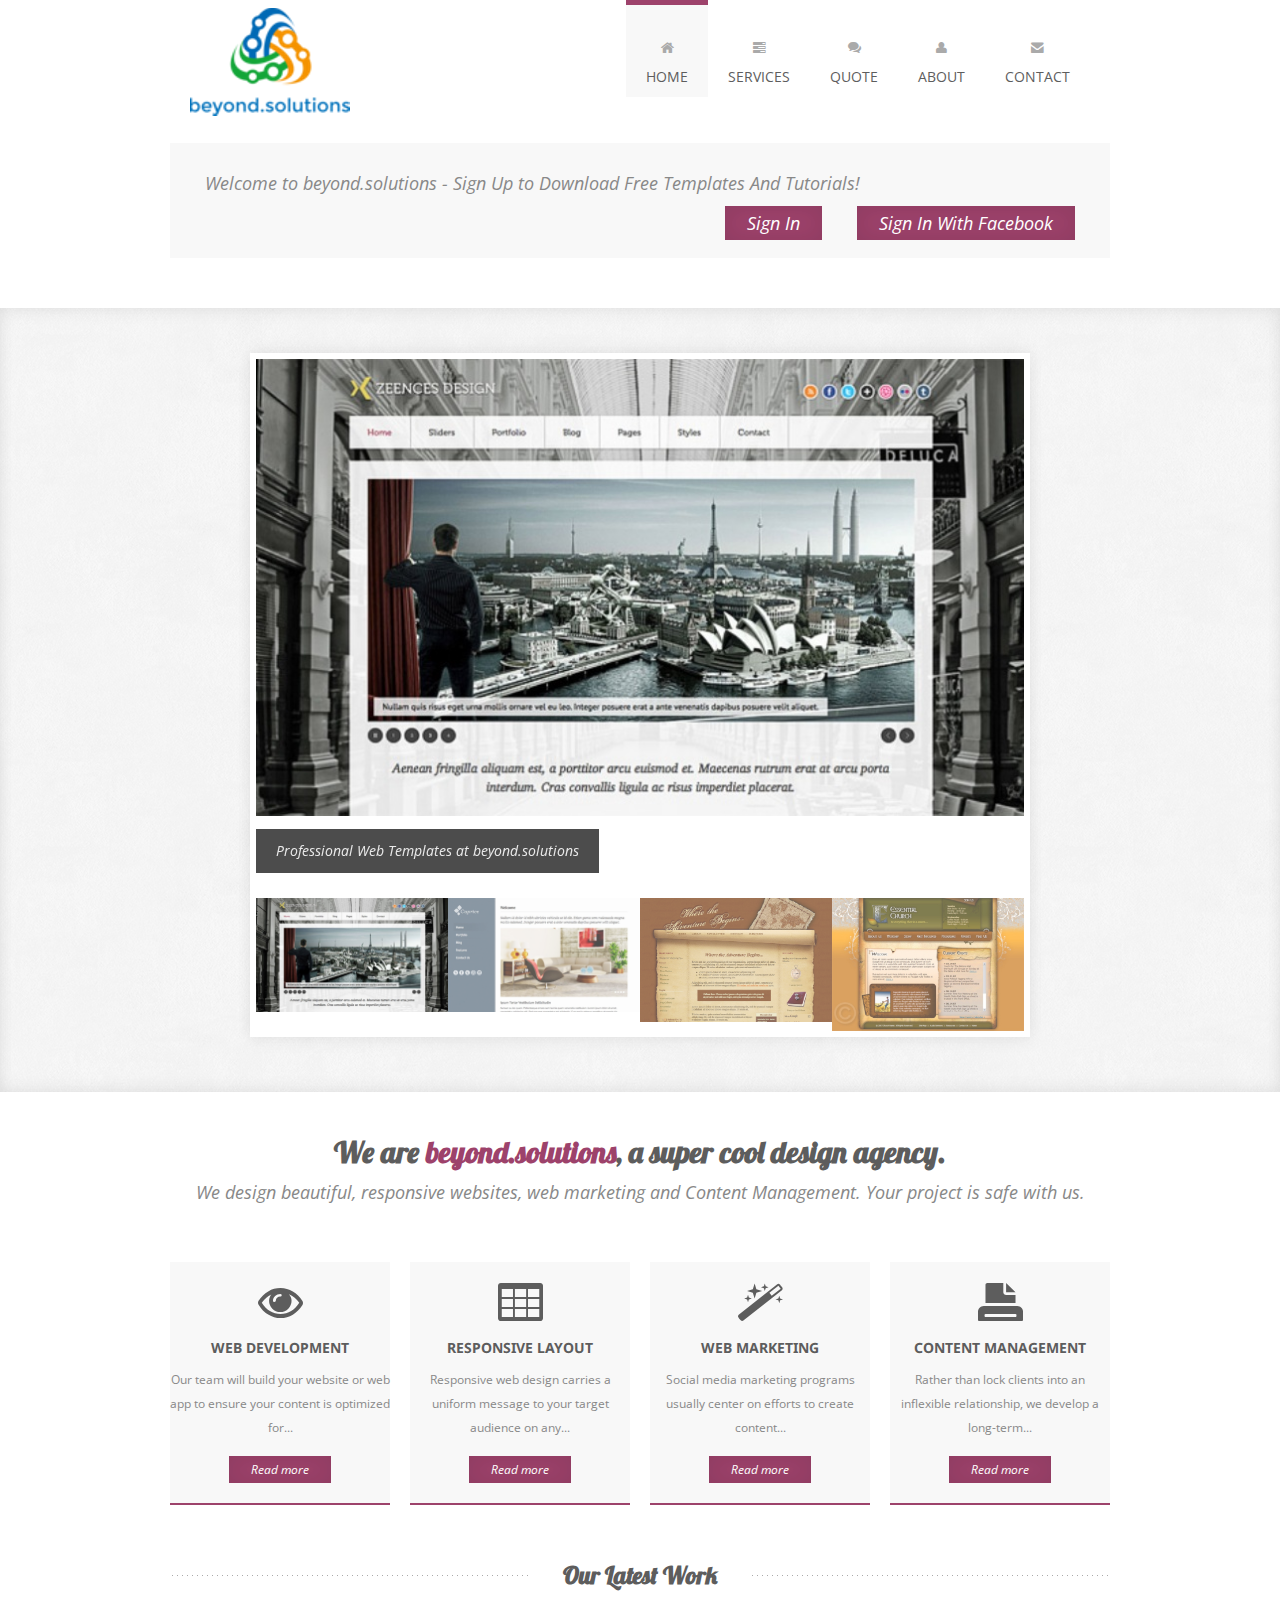
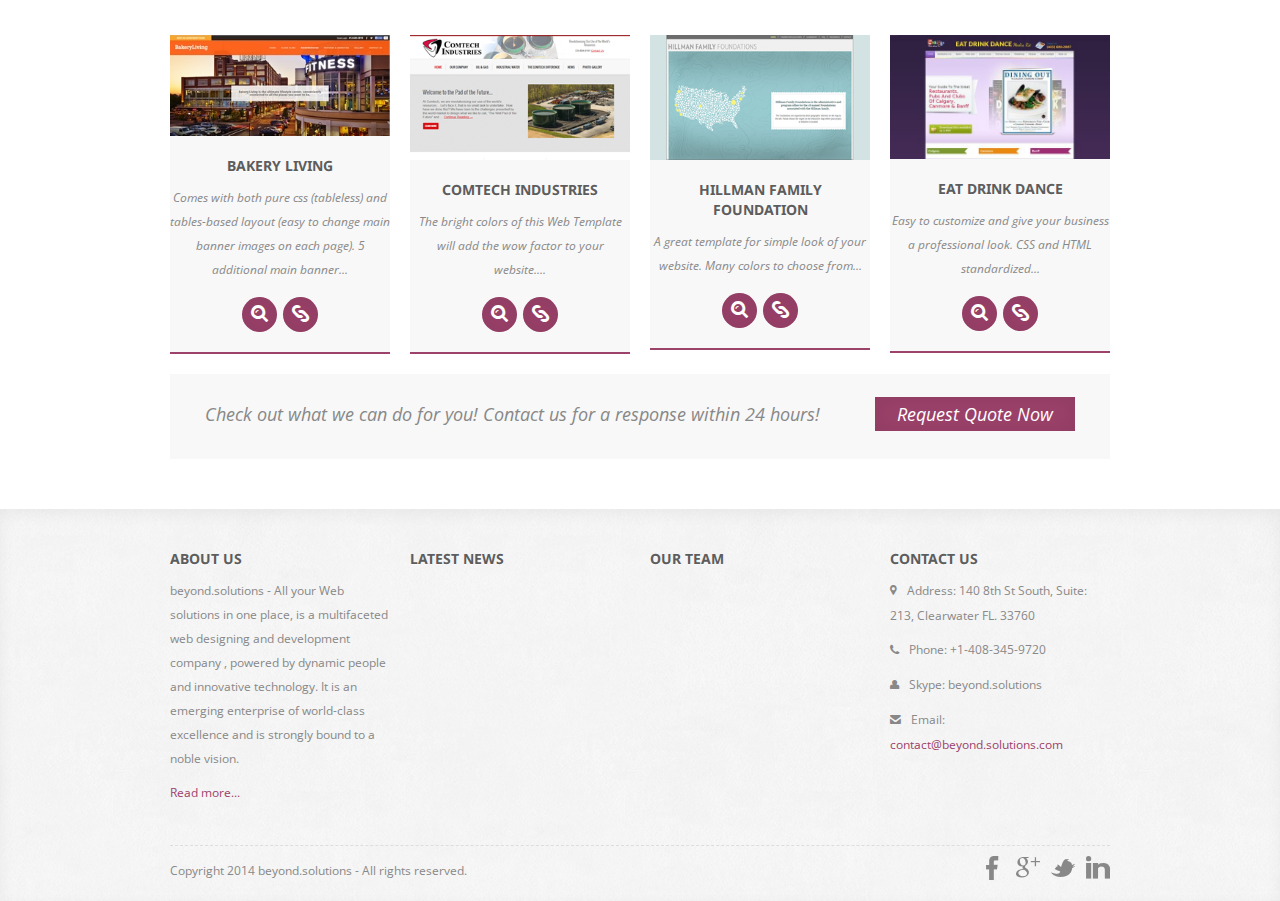
<file: index.html>
<!DOCTYPE html>
<html lang="en">

    <head>

        <meta charset="utf-8">
        <title>beyond.solutions - All your web solutions in one place</title>
        <meta name="viewport" content="width=device-width, initial-scale=1.0">
        <meta name="description" content="beyond.solutions">
        <meta name="author" content="Vaidehi Dave">

        <!-- CSS -->
        <link rel="stylesheet" href="http://fonts.googleapis.com/css?family=Open+Sans:400italic,400">
        <link rel="stylesheet" href="http://fonts.googleapis.com/css?family=Droid+Sans">
        <link rel="stylesheet" href="http://fonts.googleapis.com/css?family=Lobster">
        <link rel="stylesheet" href="assets/bootstrap/css/bootstrap.min.css">
        <link rel="stylesheet" href="assets/prettyPhoto/css/prettyPhoto.css">
        <link rel="stylesheet" href="assets/css/flexslider.css">
        <link rel="stylesheet" href="assets/css/font-awesome.css">
        <link rel="stylesheet" href="assets/css/style.css">

        <!-- HTML5 shim, for IE6-8 support of HTML5 elements -->
        <!--[if lt IE 9]>
            <script src="http://html5shim.googlecode.com/svn/trunk/html5.js"></script>
        <![endif]-->

        <!-- Favicon and touch icons -->
        <link rel="shortcut icon" href="assets/ico/favicon.ico">
        <link rel="apple-touch-icon-precomposed" sizes="144x144" href="assets/ico/apple-touch-icon-144-precomposed.png">
        <link rel="apple-touch-icon-precomposed" sizes="114x114" href="assets/ico/apple-touch-icon-114-precomposed.png">
        <link rel="apple-touch-icon-precomposed" sizes="72x72" href="assets/ico/apple-touch-icon-72-precomposed.png">
        <link rel="apple-touch-icon-precomposed" href="assets/ico/apple-touch-icon-57-precomposed.png">

    </head>

    <body>

        <!-- Header -->
        <div class="container">
            <div class="header row">
                <div class="span12">
                    <div class="navbar">
                        <div class="navbar-inner">
                            <a class="btn btn-navbar" data-toggle="collapse" data-target=".nav-collapse">
                                <span class="icon-bar"></span>
                            </a>
                            <h1>
                                <a class="brand" href="index.html">beyond.solutions - All your web solutions in one place</a>
                            </h1>
                            <div class="nav-collapse collapse">
                                <ul class="nav pull-right">
                                    <li class="current-page">
                                        <a href="index.html"><i class="icon-home"></i><br />Home</a>
                                    </li>
									 <li>
                                        <a href="services.html"><i class="icon-tasks"></i><br />Services</a>
                                    </li>
                                    <li>
                                        <a href="quote.html"><i class="icon-comments"></i><br />Quote</a>
                                    </li>

                                    <li>
                                        <a href="about.html"><i class="icon-user"></i><br />About</a>
                                    </li>
                                    <li>
                                        <a href="contact.html"><i class="icon-envelope-alt"></i><br />Contact</a>
                                    </li>

                                </ul>
                            </div>
							
                        </div>				
                    </div>
								
                </div>

            </div>

        </div>


						<!-- Div for Sign In and Facebook Sign In -->
<!--
		 <div class="call-to-action container">
            <div class="row">
                <div class="call-to-action-text span12">
                    <div class="ca-text">
                        <p>Welcome to beyond.solutions - One place for all your web solutions!</p>
                    </div>
                  <div class="ca-button">
						<table align="top-right" cellpadding="2">
							<tr><td><a href="">Sign In</a></td><td></td><td></td> <td><a href="">Sign Out</a></td></tr>
						</table>
					</div>
					<br><br>
						<table width="260" align="right" cellspacing="100">
							<tr><td> <a href="https://www.facebook.com/">Sign In With Facebook</a></td></tr>
						</table>
                </div>
            </div>
        </div>

	-->
	
	               <!-- Call To Action -->
        <div class="call-to-action container">
            <div class="row">
                <div class="call-to-action-text span12">
                    <div class="ca-text">
                        <p>Welcome to beyond.solutions - Sign Up to Download Free Templates And Tutorials!</p>
                    </div>
                    <div class="ca-button">
                        <a href="quote.html">Sign In With Facebook</a>
                    </div>
					<div class="ca-button">
                        <a href="quote.html">Sign In</a>
                    </div>
                </div>
            </div>
        </div>

		
		
		
		
        <!-- Slider -->
        <div class="slider">
            <div class="container">
                <div class="row">
                    <div class="span10 offset1">
                        <div class="flexslider">
                            <ul class="slides">
                                <li data-thumb="assets/img/slider/1.jpg">
                                    <img src="assets/img/slider/1.jpg" alt="icon-link">
                                    <p class="flex-caption">Professional Web Templates at beyond.solutions</p>
                                </li>
                                <li data-thumb="assets/img/slider/2.jpg">
                                    <img src="assets/img/slider/2.jpg" alt="icon-link">
                                    <p class="flex-caption">SEO Friendly Templates</p>
                                </li>
                                <li data-thumb="assets/img/slider/7.jpg">
                                    <img src="assets/img/slider/7.jpg" alt="icon-link">
                                    <p class="flex-caption">Easy to use W3C Standard HTML</p>
                                </li>
                                <li data-thumb="assets/img/slider/6.jpg">
                                    <img src="assets/img/slider/6.jpg" alt="icon-link">
                                    <p class="flex-caption">Comes with both pure CSS and tables-based layout</p>
                                </li>
                            </ul>
                        </div>
                    </div>
                </div>
            </div>
        </div>

        <!-- Site Description -->
        <div class="presentation container">
            <h2>We are <span class="violet">beyond.solutions</span>, a super cool design agency.</h2>
            <p>We design beautiful, responsive websites, web marketing and Content Management. Your project is safe with us.</p>
        </div>

        <!-- Services -->
        <div class="what-we-do container">
            <div class="row">
                <div class="service span3">
                    <div class="icon-awesome">
                        <i class="icon-eye-open"></i>
                    </div>
                    <h4>Web Development</h4>
                    <p>Our team will build your website or web app to ensure your content is optimized for...</p>
                    <a href="services.html">Read more</a>
                </div>
                <div class="service span3">
                    <div class="icon-awesome">
                        <i class="icon-table"></i>
                    </div>
                    <h4>Responsive Layout</h4>
                    <p>Responsive web design carries a uniform message to your target audience on any...</p>
                    <a href="services.html">Read more</a>
                </div>
                <div class="service span3">
                    <div class="icon-awesome">
                        <i class="icon-magic"></i>
                    </div>
                    <h4>Web Marketing</h4>
                    <p>Social media marketing programs usually center on efforts to create content...</p>
                    <a href="services.html">Read more</a>
                </div>
                <div class="service span3">
                    <div class="icon-awesome">
                        <i class="icon-print"></i>
                    </div>
                    <h4>Content Management</h4>
                    <p>Rather than lock clients into an inflexible relationship, we develop a long-term...</p>
                    <a href="services.html">Read more</a>
                </div>
            </div>
        </div>

        <!-- Latest Work -->
        <div class="portfolio container">
            <div class="portfolio-title">
                <h3>Our Latest Work</h3>
            </div>
            <div class="row">
                <div class="work span3">
                    <img src="assets/img/portfolio/work1.jpg" alt="icon-link">
                    <h4>Bakery Living</h4>
                    <p>Comes with both pure css (tableless) and tables-based layout (easy to change main banner images on each page). 5 additional main banner...</p>
                    <div class="icon-awesome">
                        <a href="assets/img/portfolio/work1.jpg"><i class="icon-search"></i></a>
                        <a href=""><i class="icon-link"></i></a>
                    </div>
                </div>
                <div class="work span3">
                    <img src="assets/img/portfolio/work2.jpg" alt="icon-link">
                    <h4>Comtech Industries</h4>
                    <p>The bright colors of this Web Template will add the wow factor to your website....</p>
                    <div class="icon-awesome">
                        <a href="assets/img/portfolio/work2.jpg"><i class="icon-search"></i></a>
                        <a href=""><i class="icon-link"></i></a>
                    </div>
                </div>
                <div class="work span3">
                    <img src="assets/img/portfolio/work3.jpg" alt="icon-link">
                    <h4>Hillman Family Foundation</h4>
                    <p>A great template for simple look of your website. Many colors to choose from...</p>
                    <div class="icon-awesome">
                        <a href="assets/img/portfolio/work3.jpg"><i class="icon-search"></i></a>
                        <a href=""><i class="icon-link"></i></a>
                    </div>
                </div>
                <div class="work span3">
                    <img src="assets/img/portfolio/work4.jpg" alt="icon-link">
                    <h4>Eat Drink Dance</h4>
                    <p>Easy to customize and give your business a professional look. CSS and HTML standardized...</p>
                    <div class="icon-awesome">
                        <a href="assets/img/portfolio/work4.jpg"><i class="icon-search"></i></a>
                        <a href=""><i class="icon-link"></i></a>
                    </div>
                </div>
            </div>
        </div>

               <!-- Call To Action -->
        <div class="call-to-action container">
            <div class="row">
                <div class="call-to-action-text span12">
                    <div class="ca-text">
                        <p>Check out what we can do for you! Contact us for a response within 24 hours!</p>
                    </div>
                    <div class="ca-button">
                        <a href="quote.html">Request Quote Now</a>
                    </div>
                </div>
            </div>
        </div>


           <!-- Footer -->
        <footer>
            <div class="container">
                <div class="row">
                    <div class="widget span3">
                        <h4>About Us</h4>
                        <p>beyond.solutions - All your Web solutions in one place, is a multifaceted web designing and development company , powered by dynamic people and innovative technology. It is an emerging enterprise of world-class excellence and is strongly bound to a noble vision.</p>
                        <p><a href="">Read more...</a></p>
                    </div>
                    <div class="widget span3">
                        <h4>Latest News</h4>
                        <div class="show-tweets"></div>
                    </div>
                    <div class="widget span3">
                        <h4>Our Team</h4>
                        <ul class="flickr-feed"></ul>
                    </div>
                    <div class="widget span3">
                        <h4>Contact Us</h4>
                        <p><i class="icon-map-marker"></i> Address: 140 8th St South, Suite: 213, Clearwater FL. 33760</p>
                        <p><i class="icon-phone"></i> Phone: +1-408-345-9720</p>
                        <p><i class="icon-user"></i> Skype: beyond.solutions</p>
                        <p><i class="icon-envelope-alt"></i> Email: <a href="">contact@beyond.solutions.com</a></p>
                    </div>
                </div>
                <div class="footer-border"></div>
                <div class="row">
                    <div class="copyright span4">
                        <p>Copyright 2014 beyond.solutions - All rights reserved. </p>
                    </div>
                    <div class="social span8">
                        <a class="facebook" href="https://www.facebook.com/"></a>
                        <a class="googleplus" href="https://plus.google.com"></a>
                        <a class="twitter" href="https://twitter.com/"></a>
                        <a class="linkedin" href="https://www.linkedin.com/"></a>
                    </div>
                </div>
            </div>
        </footer>

        <!-- Javascript -->
        <script src="assets/js/jquery-1.8.2.min.js"></script>
        <script src="assets/bootstrap/js/bootstrap.min.js"></script>
        <script src="assets/js/jquery.flexslider.js"></script>
        <script src="assets/js/jquery.tweet.js"></script>
        <script src="assets/js/jflickrfeed.js"></script>
        <script src="http://maps.google.com/maps/api/js?sensor=true"></script>
        <script src="assets/js/jquery.ui.map.min.js"></script>
        <script src="assets/js/jquery.quicksand.js"></script>
        <script src="assets/prettyPhoto/js/jquery.prettyPhoto.js"></script>
        <script src="assets/js/scripts.js"></script>

    </body>

</html>
</file>
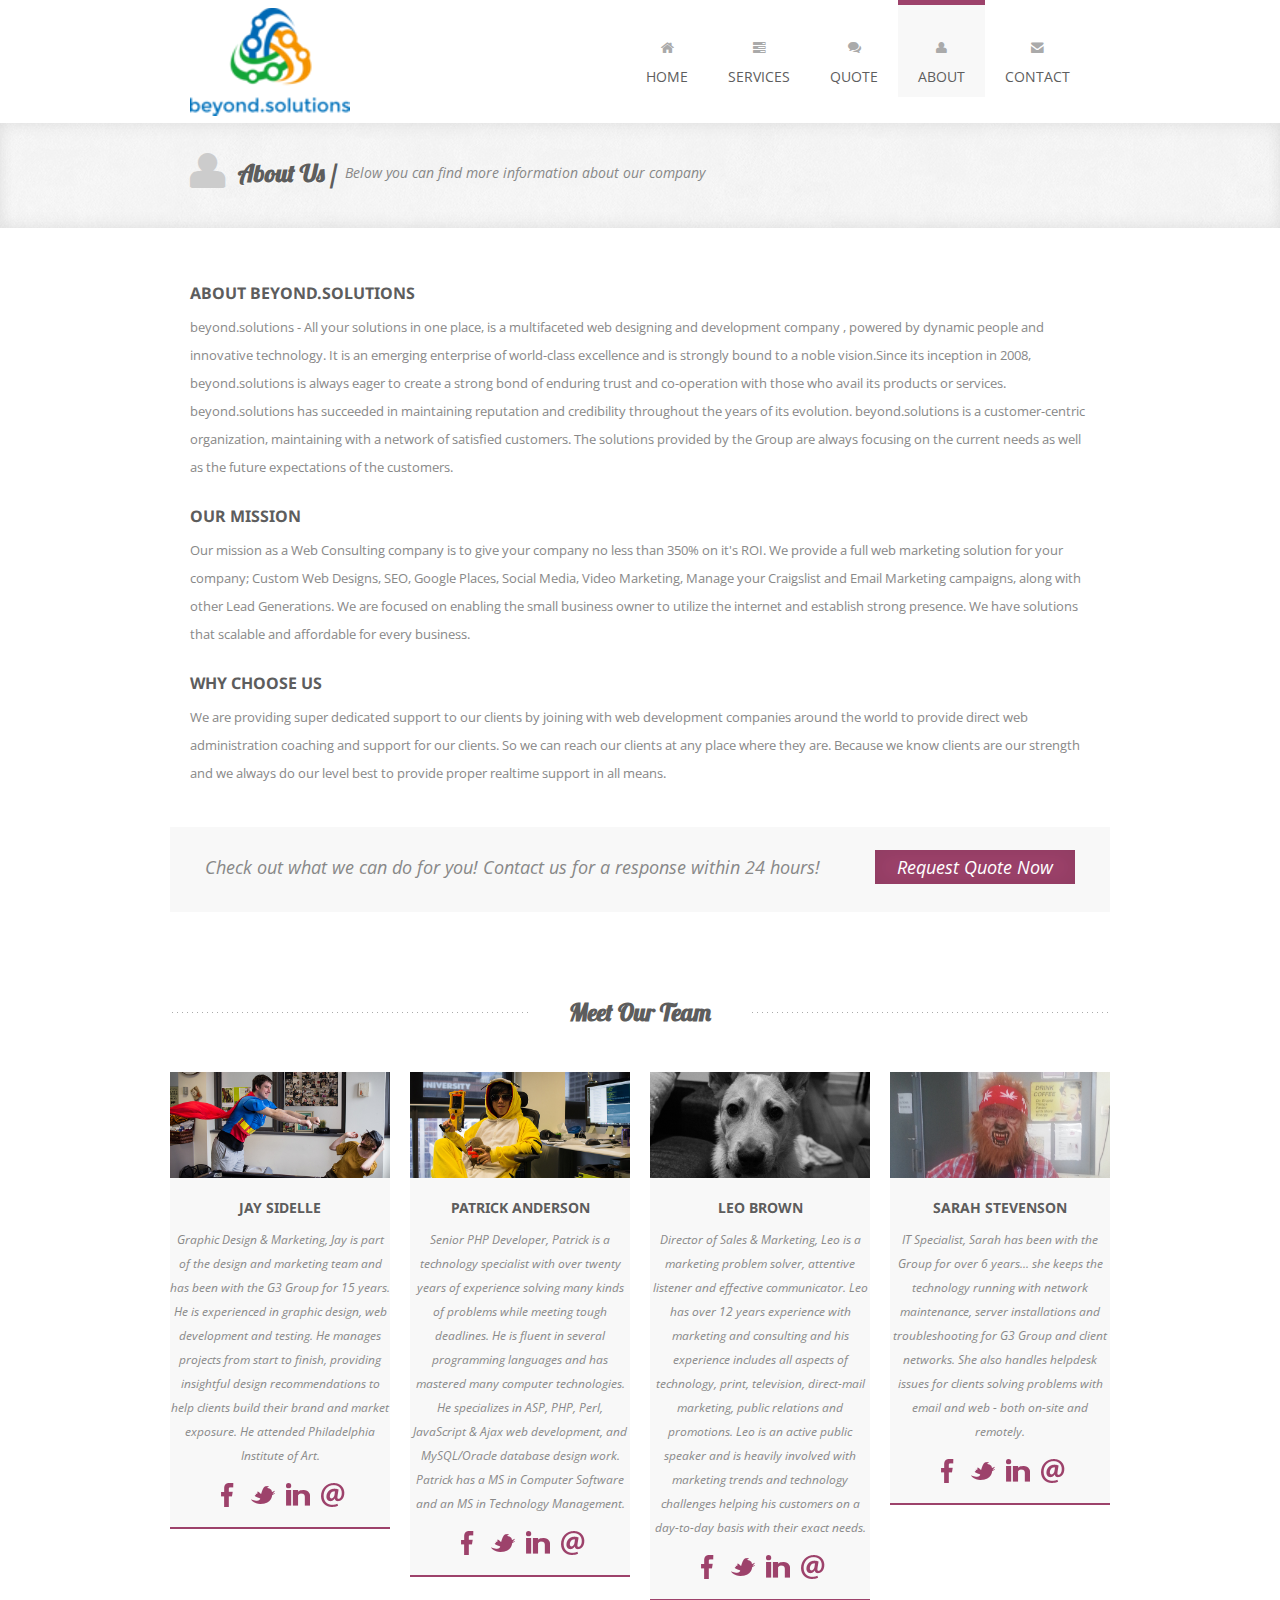
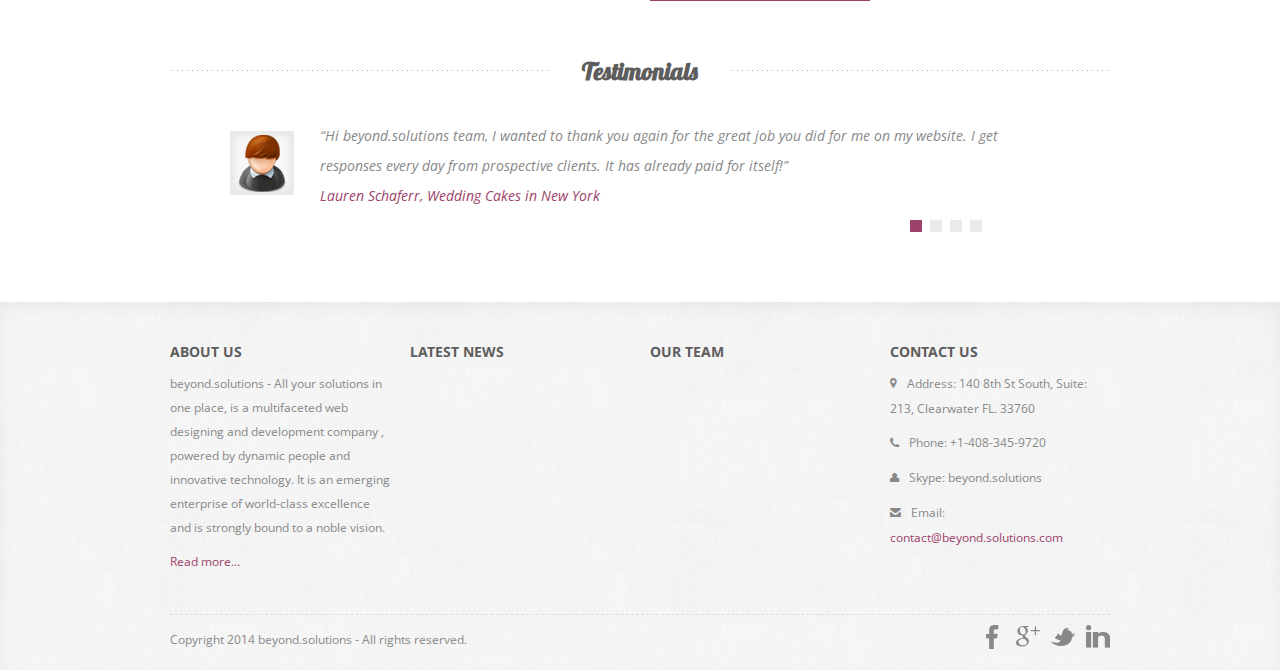
<file: about.html>
<!DOCTYPE html>
<html lang="en">

    <head>

        <meta charset="utf-8">
        <title>beyond.solutions - All your solutions in one place</title>
        <meta name="viewport" content="width=device-width, initial-scale=1.0">
        <meta name="description" content="">
        <meta name="author" content="">

        <!-- CSS -->
        <link rel="stylesheet" href="http://fonts.googleapis.com/css?family=Open+Sans:400italic,400">
        <link rel="stylesheet" href="http://fonts.googleapis.com/css?family=Droid+Sans">
        <link rel="stylesheet" href="http://fonts.googleapis.com/css?family=Lobster">
        <link rel="stylesheet" href="assets/bootstrap/css/bootstrap.min.css">
        <link rel="stylesheet" href="assets/prettyPhoto/css/prettyPhoto.css">
        <link rel="stylesheet" href="assets/css/flexslider.css">
        <link rel="stylesheet" href="assets/css/font-awesome.css">
        <link rel="stylesheet" href="assets/css/style.css">

        <!-- HTML5 shim, for IE6-8 support of HTML5 elements -->
        <!--[if lt IE 9]>
            <script src="http://html5shim.googlecode.com/svn/trunk/html5.js"></script>
        <![endif]-->

        <!-- Favicon and touch icons -->
        <link rel="shortcut icon" href="assets/ico/favicon.ico">
        <link rel="apple-touch-icon-precomposed" sizes="144x144" href="assets/ico/apple-touch-icon-144-precomposed.png">
        <link rel="apple-touch-icon-precomposed" sizes="114x114" href="assets/ico/apple-touch-icon-114-precomposed.png">
        <link rel="apple-touch-icon-precomposed" sizes="72x72" href="assets/ico/apple-touch-icon-72-precomposed.png">
        <link rel="apple-touch-icon-precomposed" href="assets/ico/apple-touch-icon-57-precomposed.png">

    </head>

    <body>

        <!-- Header -->
         <div class="container">
            <div class="header row">
                <div class="span12">
                    <div class="navbar">
                        <div class="navbar-inner">
                            <a class="btn btn-navbar" data-toggle="collapse" data-target=".nav-collapse">
                                <span class="icon-bar"></span>
                                <span class="icon-bar"></span>
                                <span class="icon-bar"></span>
                            </a>
                            <h1>
                                <a class="brand" href="index.html">beyond.solutions - All your solutions in one place</a>
                            </h1>
                            <div class="nav-collapse collapse">
                                <ul class="nav pull-right">
                                    <li>
                                        <a href="index.html"><i class="icon-home"></i><br />Home</a>
                                    </li>
									 <li>
                                        <a href="services.html"><i class="icon-tasks"></i><br />Services</a>
                                    </li>
                                    <li>
                                        <a href="quote.html"><i class="icon-comments"></i><br />Quote</a>
                                    </li>

                                    <li class="current-page">
                                        <a href="about.html"><i class="icon-user"></i><br />About</a>
                                    </li>
                                    <li>
                                        <a href="contact.html"><i class="icon-envelope-alt"></i><br />Contact</a>
                                    </li>

                                </ul>
                            </div>
                        </div>
                    </div>
                </div>
            </div>
        </div>

        <!-- Page Title -->
        <div class="page-title">
            <div class="container">
                <div class="row">
                    <div class="span12">
                        <i class="icon-user page-title-icon"></i>
                        <h2>About Us /</h2>
                        <p>Below you can find more information about our company</p>
                    </div>
                </div>
            </div>
        </div>

        <!-- About Us Text -->
        <div class="about-us container">
            <div class="row">
                <div class="about-us-text span12">
                    <h4>About beyond.solutions</h4>
                    <p>beyond.solutions - All your solutions in one place, is a multifaceted web designing and development company , powered by dynamic people and innovative technology. It is an emerging enterprise of world-class excellence and is strongly bound to a noble vision.Since its inception in 2008, beyond.solutions is always eager to create a strong bond of enduring trust and co-operation with those who avail its products or services. beyond.solutions has succeeded in maintaining reputation and credibility throughout the years of its evolution.
beyond.solutions is a customer-centric organization, maintaining with a network of satisfied customers. The solutions provided by the Group are always focusing on the current needs as well as the future expectations of the customers.
                    <h4>Our Mission</h4>
                    <p>Our mission as a Web Consulting company is to give your company no less than 350% on it's ROI. We provide a full web marketing solution for your company; Custom Web Designs, SEO, Google Places, Social Media, Video Marketing, Manage your Craigslist and Email Marketing campaigns, along with other Lead Generations. We are focused on enabling the small business owner to utilize the internet and establish strong presence. We have solutions that scalable and affordable for every business.</p>
                    <h4>Why Choose Us</h4>
                    <p>We are providing super dedicated support to our clients by joining with web development companies around the world to provide direct web administration coaching and support for our clients. So we can reach our clients at any place where they are. Because we know clients are our strength and we always do our level best to provide proper realtime support in all means.</p>
                </div>
            </div>
        </div>
        <!-- Call To Action -->
        <div class="call-to-action container">
            <div class="row">
                <div class="call-to-action-text span12">
                    <div class="ca-text">
                        <p>Check out what we can do for you! Contact us for a response within 24 hours!</p>
                    </div>
                    <div class="ca-button">
                        <a href="quote.html">Request Quote Now</a>
                    </div>
                </div>
            </div>
        </div>
        <!-- Meet Our Team -->
        <div class="team container">
            <div class="team-title">
                <h3>Meet Our Team</h3>
            </div>
            <div class="row">
                <div class="team-text span3">
                    <img src="assets/img/team/1.jpg" alt="Jay Sidelle">
                    <h4>Jay Sidelle</h4>
                    <p>Graphic Design & Marketing, Jay is part of the design and marketing team and has been with the G3 Group for 15 years. He is experienced in graphic design, web development and testing. He manages projects from start to finish, providing insightful design recommendations to help clients build their brand and market exposure. He attended Philadelphia Institute of Art.</p>
                    <div class="social-links">
                        <a class="facebook" href="https://www.facebook.com/"></a>
                        <a class="twitter" href="https://twitter.com/"></a>
                        <a class="linkedin" href="https://www.linkedin.com/"></a>
                        <a class="email" href="jay.sidell@gmail.com"></a>
                    </div>
                </div>
                <div class="team-text span3">
                    <img src="assets/img/team/2.jpg" alt="Patrick Anderson">
                    <h4>Patrick Anderson</h4>
                    <p>Senior PHP Developer, Patrick is a technology specialist with over twenty years of experience solving many kinds of problems while meeting tough deadlines. He is fluent in several programming languages and has mastered many computer technologies. He specializes in ASP, PHP, Perl, JavaScript & Ajax web development, and MySQL/Oracle database design work. Patrick has a MS in Computer Software and an MS in Technology Management.</p>
                    <div class="social-links">
                        <a class="facebook" href="https://www.facebook.com/"></a>
                        <a class="twitter" href="https://twitter.com/"></a>
                        <a class="linkedin" href="https://www.linkedin.com/"></a>
                        <a class="email" href="panderson@gmail.com"></a>
                    </div>
                </div>
                <div class="team-text span3">
                    <img src="assets/img/team/3.jpg" alt="Leo Brown">
                    <h4>Leo Brown</h4>
                    <p>Director of Sales & Marketing, Leo is a marketing problem solver, attentive listener and effective communicator. Leo has over 12 years experience with marketing and consulting and his experience includes all aspects of technology, print, television, direct-mail marketing, public relations and promotions. Leo is an active public speaker and is heavily involved with marketing trends and technology challenges helping his customers on a day-to-day basis with their exact needs. </p>
                    <div class="social-links">
                        <a class="facebook" href="https://www.facebook.com/"></a>
                        <a class="twitter" href="https://twitter.com/"></a>
                        <a class="linkedin" href="https://www.linkedin.com/"></a>
                        <a class="email" href="brownleo@yahoo.com"></a>
                    </div>
                </div>
                <div class="team-text span3">
                    <img src="assets/img/team/4.jpg" alt="Sarah Stevenson">
                    <h4>Sarah Stevenson</h4>
                    <p>IT Specialist, Sarah has been with the Group for over 6 years... she keeps the technology running with network maintenance, server installations and troubleshooting for G3 Group and client networks. She also handles helpdesk issues for clients solving problems with email and web - both on-site and remotely.</p>
                    <div class="social-links">
                        <a class="facebook" href="https://www.facebook.com/"></a>
                        <a class="twitter" href="https://twitter.com/"></a>
                        <a class="linkedin" href="https://www.linkedin.com/"></a>
                        <a class="email" href="s.stevenson@hotmail.com"></a>
                    </div>
                </div>
            </div>
        </div>

        <!-- Testimonials -->
        <div class="testimonials container">
            <div class="testimonials-title">
                <h3>Testimonials</h3>
            </div>
            <div class="row">
                <div class="testimonial-list span12">
                    <div class="tabbable tabs-below">
                        <div class="tab-content">
                            <div class="tab-pane active" id="A">
                                <img src="assets/img/testimonials/1.jpg" title="" alt="">
                                <p>“Hi beyond.solutions team, I wanted to thank you again for the great job you did for me on my website. I get responses every day from prospective clients. It has already paid for itself!”<br /><span class="violet">Lauren Schaferr, Wedding Cakes in New York</span></p>
                            </div>
                            <div class="tab-pane" id="B">
                                <img src="assets/img/testimonials/2.jpg" title="" alt="">
                                <p>“Thanks so much for your creative re-work of our website. Your high level of expertise was apparent and the design elements were very professionally done. You were easy to work with; the costs were reasonable and you delivered the finished product in a timely manner. I look forward to working with you again on future web projects for my company.”<br /><span class="violet">Laura West, nostrud.com</span></p>
                            </div>
                            <div class="tab-pane" id="C">
                                <img src="assets/img/testimonials/3.jpg" title="" alt="">
                                <p>“beyond.solutions is a top notch, professional web design firm. We were completely satisfied and pleased with our website. beyond.solutions’s creativity and design provided us with exactly the kind of site we had envisioned. "<br /><span class="violet">Nora White, lawyercentral.com</span></p>
                            </div>
                            <div class="tab-pane" id="D">
                                <img src="assets/img/testimonials/1.jpg" title="" alt="">
                                <p>"Knowledgable. Business-savvy. Technical. Hands-on. Quick. The beyond.solutions team was all of these and more."<br /><span class="violet">Julia Haimo, Founder and CEO, www.iseefrance.com</span></p>
                            </div>
                        </div>
                       <ul class="nav nav-tabs">
                           <li class="active"><a href="#A" data-toggle="tab"></a></li>
                           <li class=""><a href="#B" data-toggle="tab"></a></li>
                           <li class=""><a href="#C" data-toggle="tab"></a></li>
                           <li class=""><a href="#D" data-toggle="tab"></a></li>
                       </ul>
                   </div>
                </div>
            </div>
        </div>

          <!-- Footer -->
        <footer>
            <div class="container">
                <div class="row">
                    <div class="widget span3">
                        <h4>About Us</h4>
                        <p>beyond.solutions - All your solutions in one place, is a multifaceted web designing and development company , powered by dynamic people and innovative technology. It is an emerging enterprise of world-class excellence and is strongly bound to a noble vision.</p>
                        <p><a href="">Read more...</a></p>
                    </div>
                    <div class="widget span3">
                        <h4>Latest News</h4>
                        <div class="show-tweets"></div>
                    </div>
                    <div class="widget span3">
                        <h4>Our Team</h4>
                        <ul class="flickr-feed"></ul>
                    </div>
                    <div class="widget span3">
                        <h4>Contact Us</h4>
                        <p><i class="icon-map-marker"></i> Address: 140 8th St South, Suite: 213, Clearwater FL. 33760</p>
                        <p><i class="icon-phone"></i> Phone: +1-408-345-9720</p>
                        <p><i class="icon-user"></i> Skype: beyond.solutions</p>
                        <p><i class="icon-envelope-alt"></i> Email: <a href="">contact@beyond.solutions.com</a></p>
                    </div>
                </div>
                <div class="footer-border"></div>
                <div class="row">
                    <div class="copyright span4">
                        <p>Copyright 2014 beyond.solutions - All rights reserved. </p>
                    </div>
                    <div class="social span8">
                        <a class="facebook" href="https://www.facebook.com/"></a>
                        <a class="googleplus" href="https://plus.google.com"></a>
                        <a class="twitter" href="https://twitter.com/"></a>
                        <a class="linkedin" href="https://www.linkedin.com/"></a>
                    </div>
                </div>
            </div>
        </footer>

        <!-- Javascript -->
        <script src="assets/js/jquery-1.8.2.min.js"></script>
        <script src="assets/bootstrap/js/bootstrap.min.js"></script>
        <script src="assets/js/jquery.flexslider.js"></script>
        <script src="assets/js/jquery.tweet.js"></script>
        <script src="assets/js/jflickrfeed.js"></script>
        <script src="http://maps.google.com/maps/api/js?sensor=true"></script>
        <script src="assets/js/jquery.ui.map.min.js"></script>
        <script src="assets/js/jquery.quicksand.js"></script>
        <script src="assets/prettyPhoto/js/jquery.prettyPhoto.js"></script>
        <script src="assets/js/scripts.js"></script>

    </body>

</html>
</file>
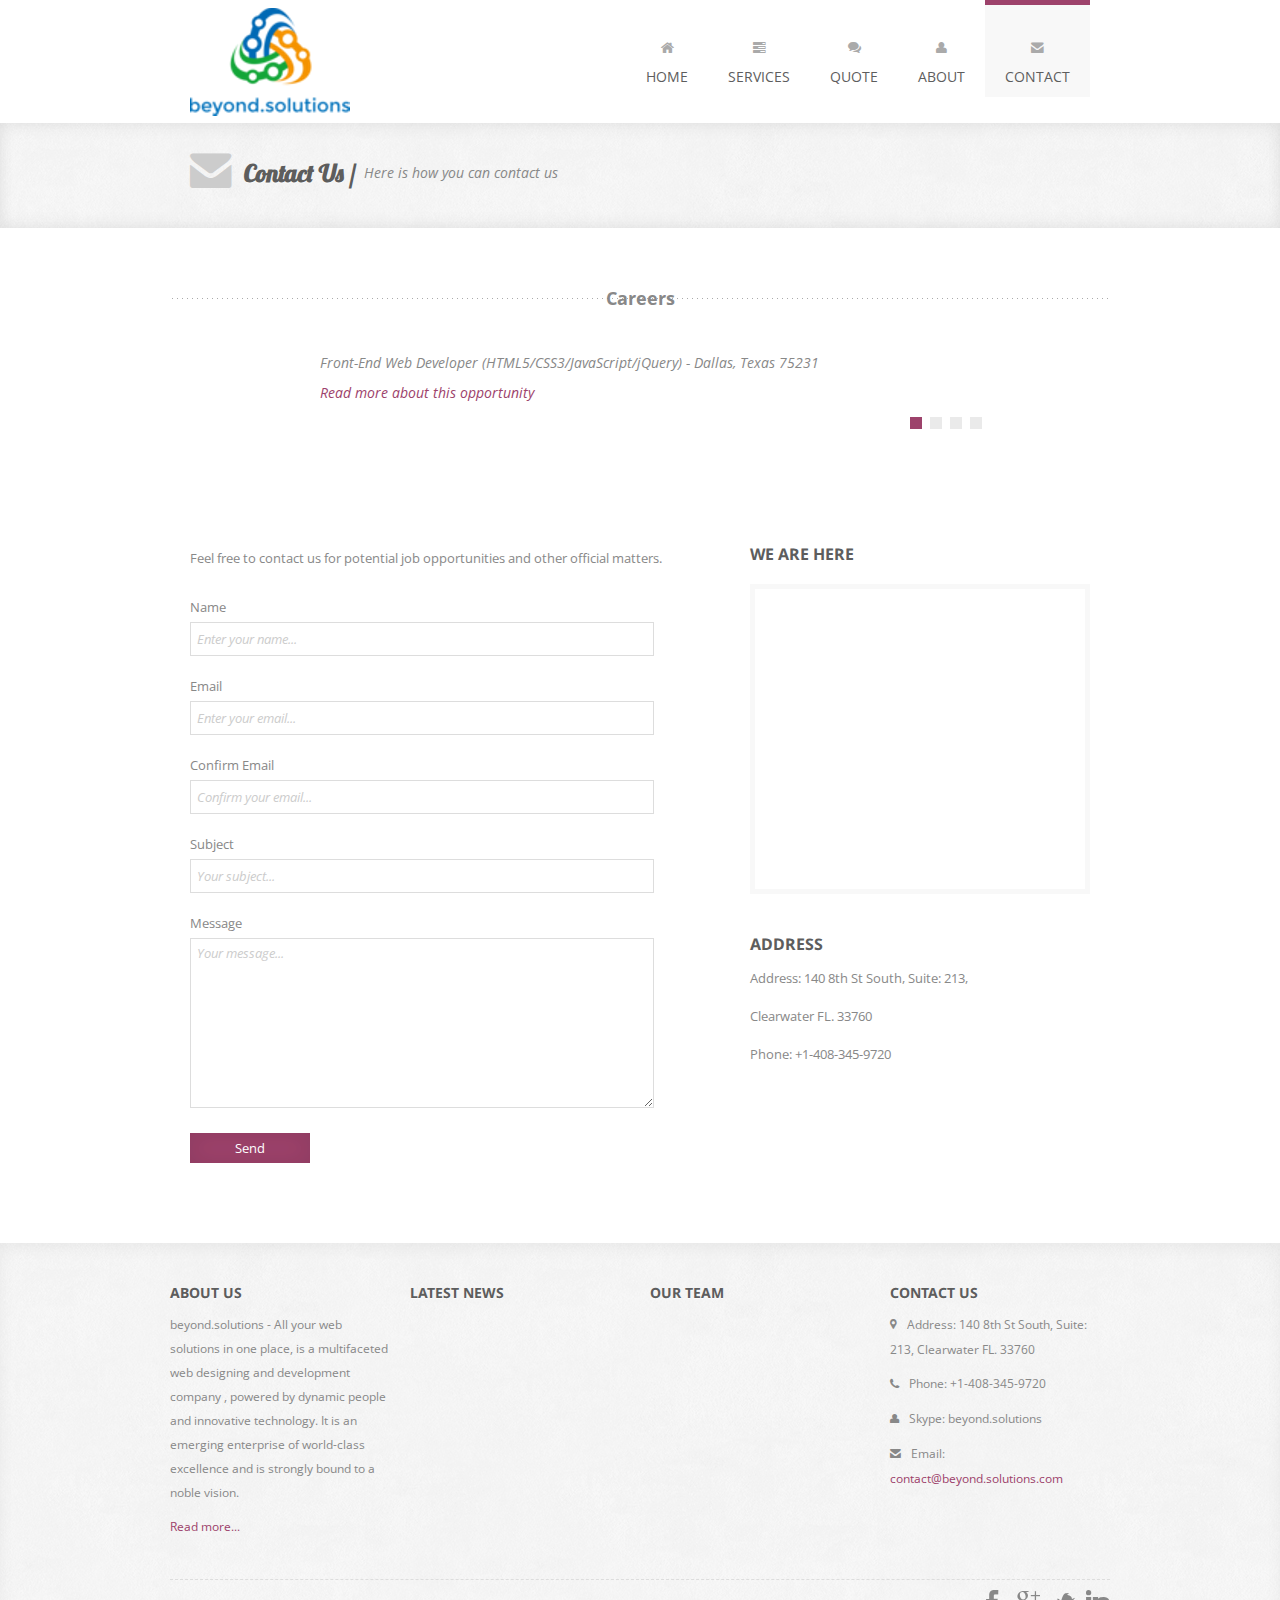
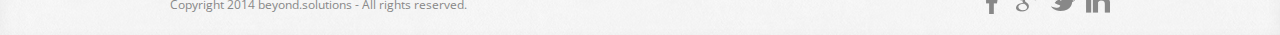
<file: contact.html>
<!DOCTYPE html>
<html lang="en">

    <head>

        <meta charset="utf-8">
        <title>beyond.solutions - All Your Web Solutions in One Place</title>
        <meta name="viewport" content="width=device-width, initial-scale=1.0">
        <meta name="description" content="This is my webpage">
        <meta name="author" content="Vaidehi Dave">

        <!-- CSS -->
        <link rel="stylesheet" href="http://fonts.googleapis.com/css?family=Open+Sans:400italic,400">
        <link rel="stylesheet" href="http://fonts.googleapis.com/css?family=Droid+Sans">
        <link rel="stylesheet" href="http://fonts.googleapis.com/css?family=Lobster">
        <link rel="stylesheet" href="assets/bootstrap/css/bootstrap.min.css">
        <link rel="stylesheet" href="assets/prettyPhoto/css/prettyPhoto.css">
        <link rel="stylesheet" href="assets/css/flexslider.css">
        <link rel="stylesheet" href="assets/css/font-awesome.css">
        <link rel="stylesheet" href="assets/css/style.css">

        <!-- HTML5 shim, for IE6-8 support of HTML5 elements -->
        <!--[if lt IE 9]>
            <script src="http://html5shim.googlecode.com/svn/trunk/html5.js"></script>
        <![endif]-->

        <!-- Favicon and touch icons -->
        <link rel="shortcut icon" href="assets/ico/favicon.ico">
        <link rel="apple-touch-icon-precomposed" sizes="144x144" href="assets/ico/apple-touch-icon-144-precomposed.png">
        <link rel="apple-touch-icon-precomposed" sizes="114x114" href="assets/ico/apple-touch-icon-114-precomposed.png">
        <link rel="apple-touch-icon-precomposed" sizes="72x72" href="assets/ico/apple-touch-icon-72-precomposed.png">
        <link rel="apple-touch-icon-precomposed" href="assets/ico/apple-touch-icon-57-precomposed.png">

    </head>

    <body>

        <!-- Header -->
        <div class="container">
            <div class="header row">
                <div class="span12">
                    <div class="navbar">
                        <div class="navbar-inner">
                            <a class="btn btn-navbar" data-toggle="collapse" data-target=".nav-collapse">
                                <span class="icon-bar"></span>
                                <span class="icon-bar"></span>
                                <span class="icon-bar"></span>
                            </a>
                            <h1>
                                <a class="brand" href="index.html">beyond.solutions - All your web solutions in one place</a>
                            </h1>
                            <div class="nav-collapse collapse">
                                <ul class="nav pull-right">
                                    <li>
                                        <a href="index.html"><i class="icon-home"></i><br />Home</a>
                                    </li>
									 <li>
                                        <a href="services.html"><i class="icon-tasks"></i><br />Services</a>
                                    </li>
                                    <li>
                                        <a href="quote.html"><i class="icon-comments"></i><br />Quote</a>
                                    </li>

                                    <li>
                                        <a href="about.html"><i class="icon-user"></i><br />About</a>
                                    </li>
                                    <li class="current-page">
                                        <a href="contact.html"><i class="icon-envelope-alt"></i><br />Contact</a>
                                    </li>

                                </ul>
                            </div>
                        </div>
                    </div>
                </div>
            </div>
        </div>

        <!-- Page Title -->
        <div class="page-title">
            <div class="container">
                <div class="row">
                    <div class="span12">
                        <i class="icon-envelope-alt page-title-icon"></i>
                        <h2>Contact Us /</h2>
                        <p>Here is how you can contact us</p>
                    </div>
                </div>
            </div>
        </div>

	  <!-- Careers -->
        <div class="testimonials container">
            <div class="testimonials-title">
                <h4>Careers</h4>
            </div>
            <div class="row">
                <div class="testimonial-list span12">
                    <div class="tabbable tabs-below">
                        <div class="tab-content">
                            <div class="tab-pane active" id="A">
                                
                                <p>Front-End Web Developer (HTML5/CSS3/JavaScript/jQuery) - Dallas, Texas 75231<br /><a href="">Read more about this opportunity</a></p>
                            </div>
                            <div class="tab-pane" id="B">

                                <p>.NET/C# Web Application Developer - Frisco, TX 75034<br /><a href="">Read more about this opportunity</a></p>
                            </div>
                            <div class="tab-pane" id="C">

                                <p>Web Developer - Java - Clearwater FL. 33760<br /><a href="">Read more about this opportunity</a></p>
                            </div>
                            <div class="tab-pane" id="D">

                                <p>Freelance Graphic Designer - Clearwater FL. 33760<br /><a href="">Read more about this opportunity</a></p>
                            </div>
                        </div>
                       <ul class="nav nav-tabs">
                           <li class="active"><a href="#A" data-toggle="tab"></a></li>
                           <li class=""><a href="#B" data-toggle="tab"></a></li>
                           <li class=""><a href="#C" data-toggle="tab"></a></li>
                           <li class=""><a href="#D" data-toggle="tab"></a></li>
                       </ul>
                   </div>
                </div>
            </div>
        </div>	
		
		
        <!-- Contact Us -->
        <div class="contact-us container">
            <div class="row">
                <div class="contact-form span7">
                    <p>Feel free to contact us for potential job opportunities and other official matters. </p>
                    <form method="post" action="assets/sendmail.php">
                        <label for="name" class="nameLabel">Name</label>
                          <input id="name" type="text" name="name" placeholder="Enter your name...">
                        <label for="email" class="emailLabel">Email</label>
                          <input id="email1" type="text" name="email1" placeholder="Enter your email...">
						  <label for="email" class="emailLabel">Confirm Email</label>
                          <input id="email" type="text" name="email" placeholder="Confirm your email...">
                        <label for="subject">Subject</label>
                          <input id="subject" type="text" name="subject" placeholder="Your subject...">
                        <label for="message" class="messageLabel">Message</label>
                          <textarea id="message" name="message" placeholder="Your message..."></textarea>
                        <button type="submit">Send</button>
                    </form>
                </div>
                <div class="contact-address span5">
                    <h4>We Are Here</h4>
                    <div class="map"></div>
                    <h4>Address</h4>
                    <p>Address: 140 8th St South, Suite: 213,</p>
					<p>Clearwater FL. 33760</p>
                    <p>Phone: +1-408-345-9720</p>
                </div>
            </div>
        </div>

		
        <!-- Footer -->
        <footer>
            <div class="container">
                <div class="row">
                    <div class="widget span3">
                        <h4>About Us</h4>
                        <p>beyond.solutions - All your web solutions in one place, is a multifaceted web designing and development company , powered by dynamic people and innovative technology. It is an emerging enterprise of world-class excellence and is strongly bound to a noble vision.</p>
                        <p><a href="">Read more...</a></p>
                    </div>
                    <div class="widget span3">
                        <h4>Latest News</h4>
                        <div class="show-tweets"></div>
                    </div>
                    <div class="widget span3">
                        <h4>Our Team</h4>
                        <ul class="flickr-feed"></ul>
                    </div>
                    <div class="widget span3">
                        <h4>Contact Us</h4>
                        <p><i class="icon-map-marker"></i> Address: 140 8th St South, Suite: 213, Clearwater FL. 33760</p>
                        <p><i class="icon-phone"></i> Phone: +1-408-345-9720</p>
                        <p><i class="icon-user"></i> Skype: beyond.solutions</p>
                        <p><i class="icon-envelope-alt"></i> Email: <a href="">contact@beyond.solutions.com</a></p>
                    </div>
                </div>
                <div class="footer-border"></div>
                <div class="row">
                    <div class="copyright span4">
                        <p>Copyright 2014 beyond.solutions - All rights reserved. </p>
                    </div>
                    <div class="social span8">
                        <a class="facebook" href="https://www.facebook.com/"></a>
                        <a class="googleplus" href="https://plus.google.com"></a>
                        <a class="twitter" href="https://twitter.com/"></a>
                        <a class="linkedin" href="https://www.linkedin.com/"></a>
                    </div>
                </div>
            </div>
        </footer>

        <!-- Javascript -->
        <script src="assets/js/jquery-1.8.2.min.js"></script>
        <script src="assets/bootstrap/js/bootstrap.min.js"></script>
        <script src="assets/js/jquery.flexslider.js"></script>
        <script src="assets/js/jquery.tweet.js"></script>
        <script src="assets/js/jflickrfeed.js"></script>
        <script src="http://maps.google.com/maps/api/js?sensor=true"></script>
        <script src="assets/js/jquery.ui.map.min.js"></script>
        <script src="assets/js/jquery.quicksand.js"></script>
        <script src="assets/prettyPhoto/js/jquery.prettyPhoto.js"></script>
        <script src="assets/js/scripts.js"></script>

    </body>

</html>
</file>
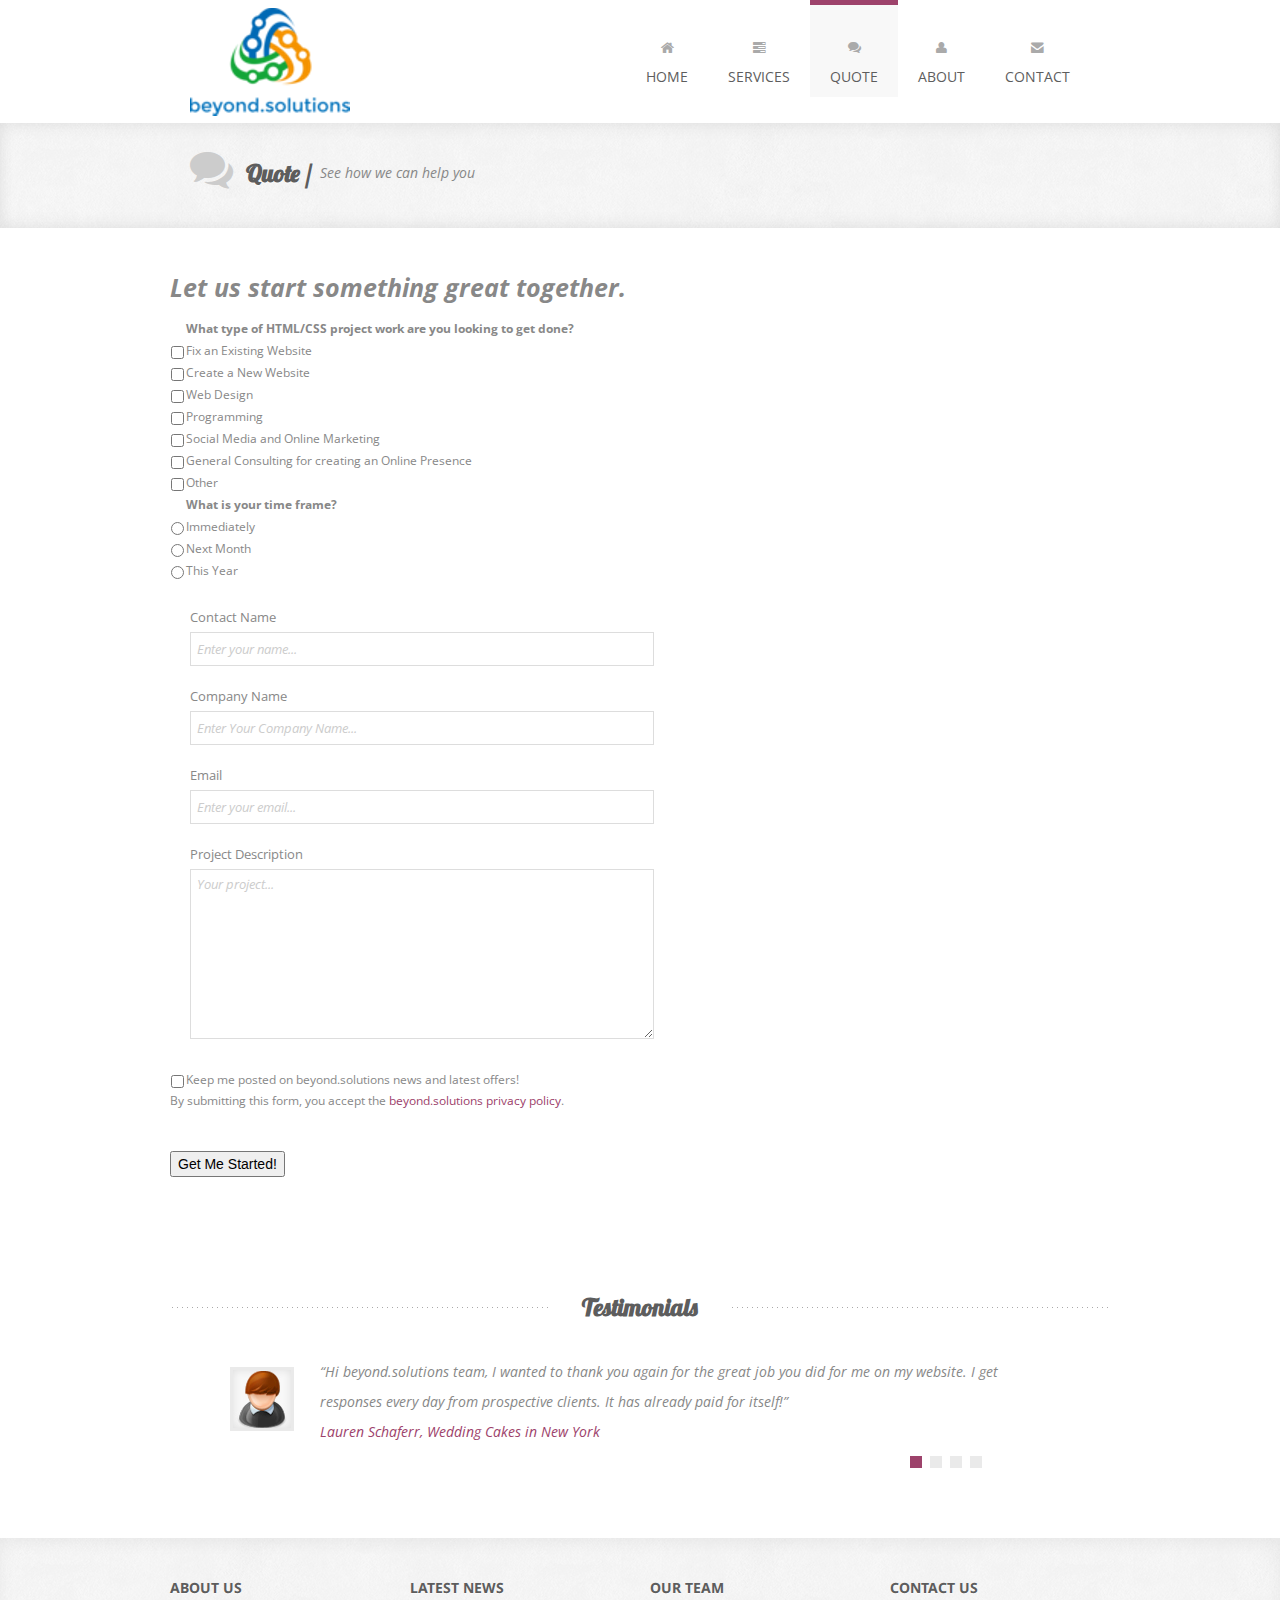
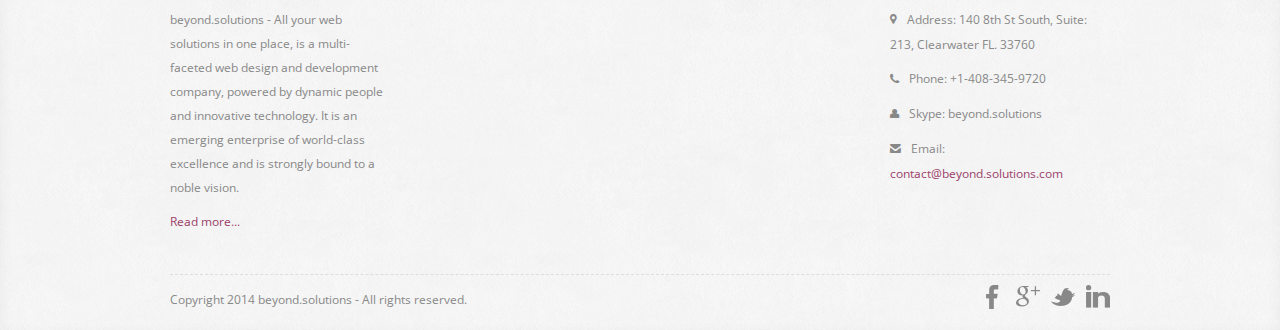
<file: quote.html>
<!DOCTYPE html>
<html lang="en">

    <head>

        <meta charset="utf-8">
        <title>beyond.solutions - All your web solutions in one place</title>
        <meta name="viewport" content="width=device-width, initial-scale=1.0">
        <meta name="description" content="Our Website">
        <meta name="author" content="Vaidehi Dave">

        <!-- CSS -->
        <link rel="stylesheet" href="http://fonts.googleapis.com/css?family=Open+Sans:400italic,400">
        <link rel="stylesheet" href="http://fonts.googleapis.com/css?family=Droid+Sans">
        <link rel="stylesheet" href="http://fonts.googleapis.com/css?family=Lobster">
        <link rel="stylesheet" href="assets/bootstrap/css/bootstrap.min.css">
        <link rel="stylesheet" href="assets/prettyPhoto/css/prettyPhoto.css">
        <link rel="stylesheet" href="assets/css/flexslider.css">
        <link rel="stylesheet" href="assets/css/font-awesome.css">
        <link rel="stylesheet" href="assets/css/style.css">

        <!-- HTML5 shim, for IE6-8 support of HTML5 elements -->
        <!--[if lt IE 9]>
            <script src="http://html5shim.googlecode.com/svn/trunk/html5.js"></script>
        <![endif]-->

        <!-- Favicon and touch icons -->
        <link rel="shortcut icon" href="assets/ico/favicon.ico">
        <link rel="apple-touch-icon-precomposed" sizes="144x144" href="assets/ico/apple-touch-icon-144-precomposed.png">
        <link rel="apple-touch-icon-precomposed" sizes="114x114" href="assets/ico/apple-touch-icon-114-precomposed.png">
        <link rel="apple-touch-icon-precomposed" sizes="72x72" href="assets/ico/apple-touch-icon-72-precomposed.png">
        <link rel="apple-touch-icon-precomposed" href="assets/ico/apple-touch-icon-57-precomposed.png">

    </head>

    <body>

        <!-- Header -->
         <div class="container">
            <div class="header row">
                <div class="span12">
                    <div class="navbar">
                        <div class="navbar-inner">
                            <a class="btn btn-navbar" data-toggle="collapse" data-target=".nav-collapse">
                                <span class="icon-bar"></span>
                                <span class="icon-bar"></span>
                                <span class="icon-bar"></span>
                            </a>
                            <h1>
                                <a class="brand" href="index.html">beyond.solutions - All your web solutions in one place</a>
                            </h1>
                            <div class="nav-collapse collapse">
                                <ul class="nav pull-right">
                                    <li>
                                        <a href="index.html"><i class="icon-home"></i><br />Home</a>
                                    </li>
									 <li>
                                        <a href="services.html"><i class="icon-tasks"></i><br />Services</a>
                                    </li>
                                    <li class="current-page">
                                        <a href="quote.html"><i class="icon-comments"></i><br />Quote</a>
                                    </li>

                                    <li>
                                        <a href="about.html"><i class="icon-user"></i><br />About</a>
                                    </li>
                                    <li>
                                        <a href="contact.html"><i class="icon-envelope-alt"></i><br />Contact</a>
                                    </li>

                                </ul>
                            </div>
                        </div>
                    </div>
                </div>
            </div>
        </div>
        <!-- Page Title -->
        <div class="page-title">
            <div class="container">
                <div class="row">
                    <div class="span12">
                        <i class="icon-comments page-title-icon"></i>
                        <h2>Quote /</h2>
                        <p>See how we can help you</p>
                    </div>
                </div>
            </div>
        </div>

        <!-- get a quote -->
        
 <div class="contact-us container">
            <div class="row">
                <div class="contact-form span7">
					<h3><i>Let us start something great together.</i></h3>
			<!-- Table for type of project work -->
					<table class="table1">
						<thead>
							<tr><th></th><th>What type of HTML/CSS project work are you looking to get done?</th></tr>
						</thead>
							<tr><td><input type="checkbox" /></td><td>Fix an Existing Website</td></tr>
							<tr><td><input type="checkbox" /></td><td>Create a New Website</td></tr>
							<tr>
								<td><input type="checkbox" /></td>
								<td>Web Design</td>
							</tr>
							<tr>
								<td><input type="checkbox" /></td>
								<td>Programming</td>
							</tr>
							<tr>
								<td><input type="checkbox" /></td>
								<td>Social Media and Online Marketing</td>
							</tr>
							<tr>
								<td><input type="checkbox" /></td>
								<td>General Consulting for creating an Online Presence</td>
							</tr>
							<tr>
								<td><input type="checkbox" /></td>
								<td>Other</td>
							</tr>
					</table>

					<!-- Table for radio box -->
					
					<table class="table1">
						<thead>
							<tr><th></th><th>What is your time frame?</th></tr>
						</thead>
							<tr><td><input type="radio" name ="timeframe"></td><td>Immediately</td></tr>
							<tr><td><input type="radio" name ="timeframe"></td><td>Next Month</td></tr>
							<tr><td><input type="radio" name ="timeframe"></td><td>This Year</td></tr>
						</table>

                    <form method="post" action="assets/sendmail.php">
                        <label for="name" class="nameLabel">Contact Name</label>
                          <input id="name" type="text" name="name" placeholder="Enter your name...">
						  <label for="companyname" class="companyLabel">Company Name</label>
                          <input id="companyname" type="text" name="email" placeholder="Enter Your Company Name...">
                        <label for="email" class="emailLabel">Email</label>
                          <input id="email" type="text" name="email" placeholder="Enter your email...">
                                                <label for="message" class="messageLabel">Project Description</label>
                          <textarea id="message" name="message" placeholder="Your project..."></textarea>
					</form>
<!--privacy-->
					<table class="table1">
						
							<tr><td><input type="checkbox" /></td><td>Keep me posted on beyond.solutions news and latest offers!</td></tr>
					</table>
							<div>By submitting this form, you accept the <a href="" class="beyond.solutions-target" rel="nofollow">beyond.solutions privacy policy</a>.</div>	
								
<br><br>
                        <button type="submit">Get Me Started!</button>

                </div>
            </div>
        </div>

		
        <!-- Testimonials -->
        <div class="testimonials container">
            <div class="testimonials-title">
                <h3>Testimonials</h3>
            </div>
            <div class="row">
                <div class="testimonial-list span12">
                    <div class="tabbable tabs-below">
                        <div class="tab-content">
                            <div class="tab-pane active" id="A">
                                <img src="assets/img/testimonials/1.jpg" title="" alt="">
                                <p>“Hi beyond.solutions team, I wanted to thank you again for the great job you did for me on my website. I get responses every day from prospective clients. It has already paid for itself!”<br /><span class="violet">Lauren Schaferr, Wedding Cakes in New York</span></p>
                            </div>
                            <div class="tab-pane" id="B">
                                <img src="assets/img/testimonials/2.jpg" title="" alt="">
                                <p>“Thanks so much for your creative re-work of our website. Your high level of expertise was apparent and the design elements were very professionally done. You were easy to work with; the costs were reasonable and you delivered the finished product in a timely manner. I look forward to working with you again on future web projects for my company.”<br /><span class="violet">Laura West, nostrud.com</span></p>
                            </div>
                            <div class="tab-pane" id="C">
                                <img src="assets/img/testimonials/3.jpg" title="" alt="">
                                <p>“beyond.solutions is a top notch, professional web design firm. We were completely satisfied and pleased with our website. beyond.solutions’s creativity and design provided us with exactly the kind of site we had envisioned. "<br /><span class="violet">Nora White, lawyercentral.com</span></p>
                            </div>
                            <div class="tab-pane" id="D">
                                <img src="assets/img/testimonials/1.jpg" title="" alt="">
                                <p>"Knowledgable. Business-savvy. Technical. Hands-on. Quick. The beyond.solutions team was all of these and more."<br /><span class="violet">Julia Haimo, Founder and CEO, www.iseefrance.com</span></p>
                            </div>
                        </div>
                       <ul class="nav nav-tabs">
                           <li class="active"><a href="#A" data-toggle="tab"></a></li>
                           <li class=""><a href="#B" data-toggle="tab"></a></li>
                           <li class=""><a href="#C" data-toggle="tab"></a></li>
                           <li class=""><a href="#D" data-toggle="tab"></a></li>
                       </ul>
                   </div>
                </div>
            </div>
        </div>


        <!-- Footer -->
        <footer>
            <div class="container">
                <div class="row">
                    <div class="widget span3">
                        <h4>About Us</h4>
                        <p>beyond.solutions - All your web solutions in one place, is a multi-faceted web design and development company, powered by dynamic people and innovative technology. It is an emerging enterprise of world-class excellence and is strongly bound to a noble vision.</p>
                        <p><a href="">Read more...</a></p>
                    </div>
                    <div class="widget span3">
                        <h4>Latest News</h4>
                        <div class="show-tweets"></div>
                    </div>
                    <div class="widget span3">
                        <h4>Our Team</h4>
                        <ul class="flickr-feed"></ul>
                    </div>
                    <div class="widget span3">
                        <h4>Contact Us</h4>
                        <p><i class="icon-map-marker"></i> Address: 140 8th St South, Suite: 213, Clearwater FL. 33760</p>
                        <p><i class="icon-phone"></i> Phone: +1-408-345-9720</p>
                        <p><i class="icon-user"></i> Skype: beyond.solutions</p>
                        <p><i class="icon-envelope-alt"></i> Email: <a href="">contact@beyond.solutions.com</a></p>
                    </div>
                </div>
                <div class="footer-border"></div>
                <div class="row">
                    <div class="copyright span4">
                        <p>Copyright 2014 beyond.solutions - All rights reserved. </p>
                    </div>
                    <div class="social span8">
                        <a class="facebook" href="https://www.facebook.com/"></a>
                        <a class="googleplus" href="https://plus.google.com"></a>
                        <a class="twitter" href="https://twitter.com/"></a>
                        <a class="linkedin" href="https://www.linkedin.com/"></a>
                    </div>
                </div>
            </div>
        </footer>

        <!-- Javascript -->
        <script src="assets/js/jquery-1.8.2.min.js"></script>
        <script src="assets/bootstrap/js/bootstrap.min.js"></script>
        <script src="assets/js/jquery.flexslider.js"></script>
        <script src="assets/js/jquery.tweet.js"></script>
        <script src="assets/js/jflickrfeed.js"></script>
        <script src="http://maps.google.com/maps/api/js?sensor=true"></script>
        <script src="assets/js/jquery.ui.map.min.js"></script>
        <script src="assets/js/jquery.quicksand.js"></script>
        <script src="assets/prettyPhoto/js/jquery.prettyPhoto.js"></script>
        <script src="assets/js/scripts.js"></script>

    </body>

</html>
</file>
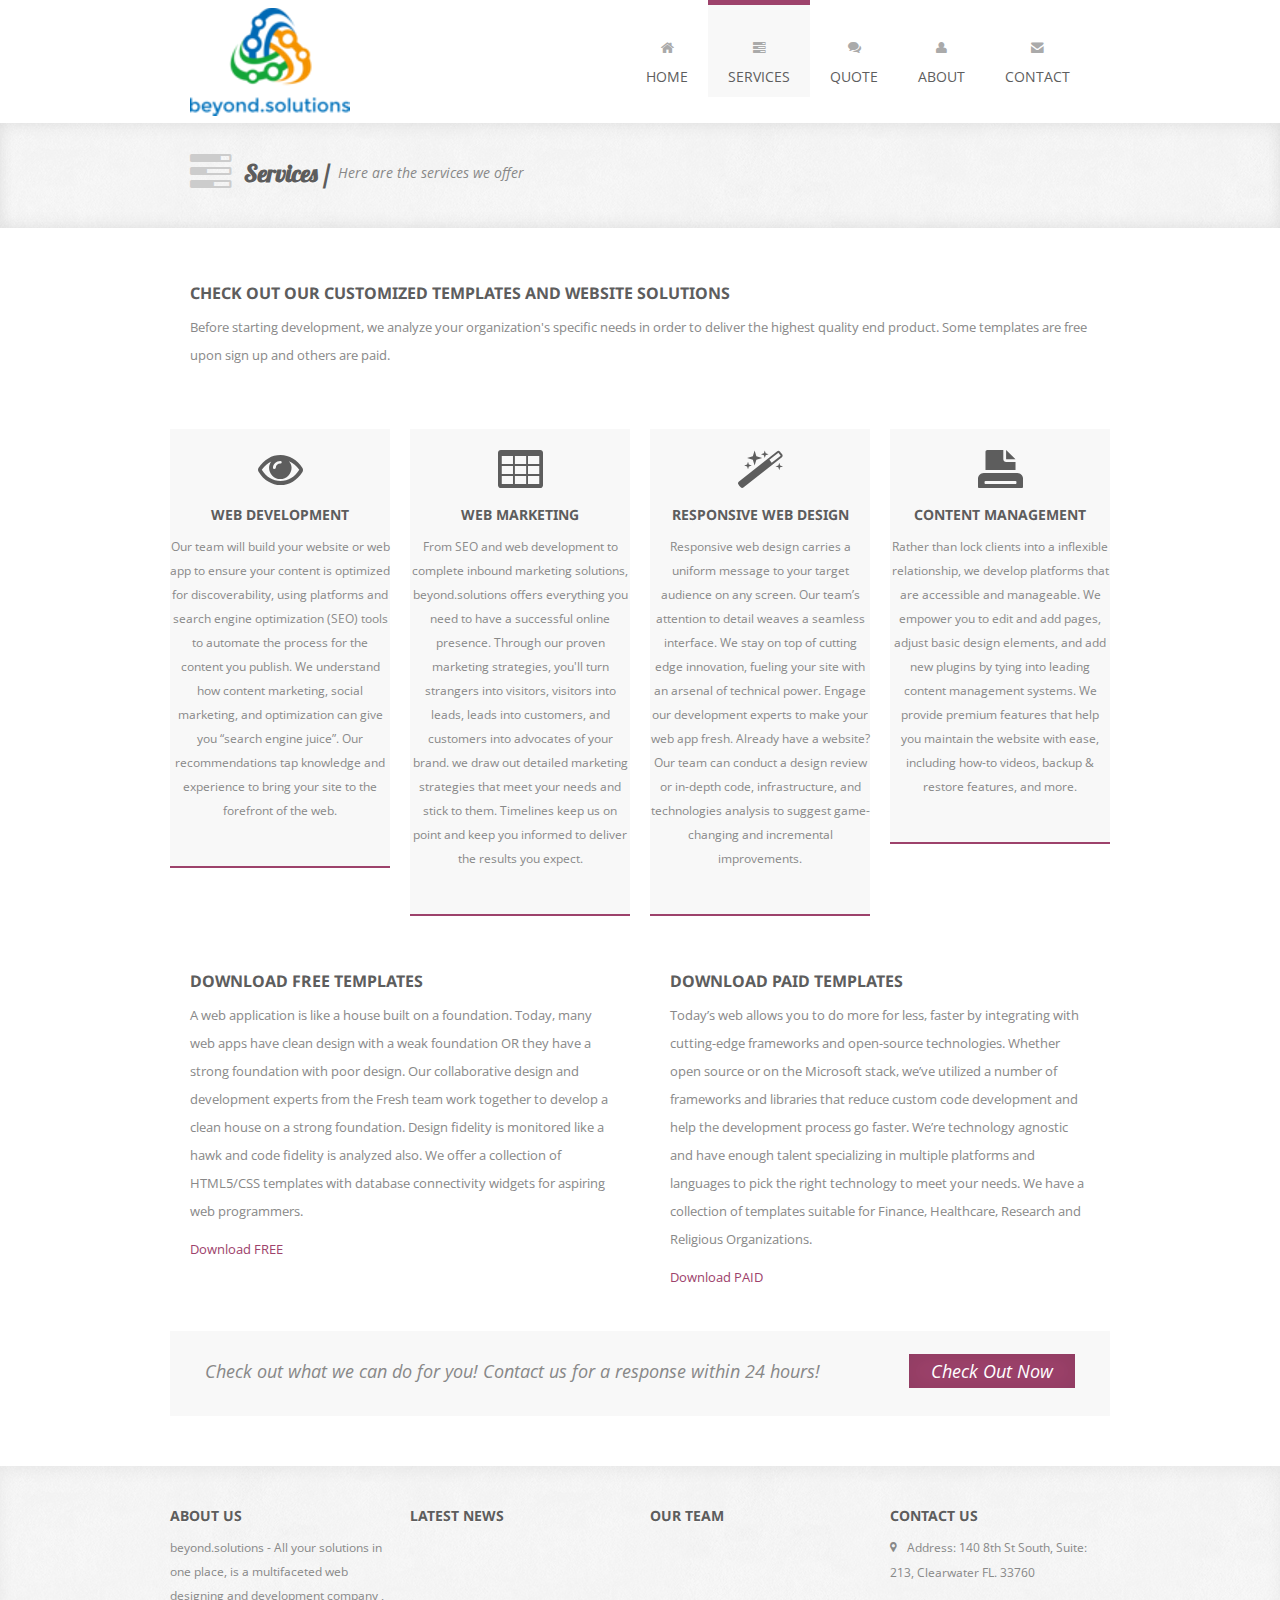
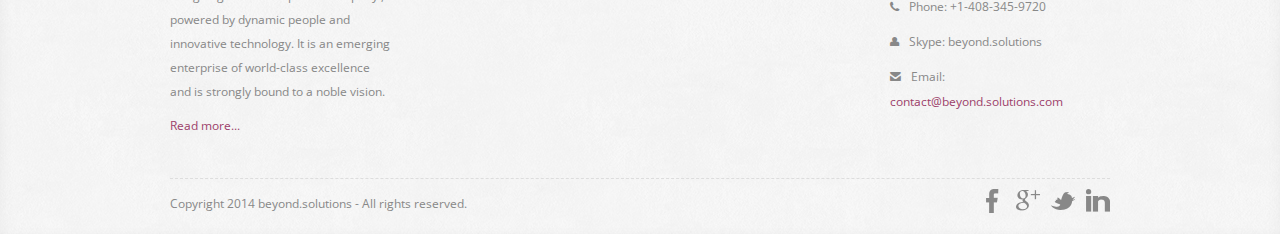
<file: services.html>
<!DOCTYPE html>
<html lang="en">

    <head>

        <meta charset="utf-8">
        <title>beyond.solutions - Your all solutions in one place</title>
        <meta name="viewport" content="width=device-width, initial-scale=1.0">
        <meta name="description" content="This is our website">
        <meta name="author" content="Vaidehi Dave">

        <!-- CSS -->
        <link rel="stylesheet" href="http://fonts.googleapis.com/css?family=Open+Sans:400italic,400">
        <link rel="stylesheet" href="http://fonts.googleapis.com/css?family=Droid+Sans">
        <link rel="stylesheet" href="http://fonts.googleapis.com/css?family=Lobster">
        <link rel="stylesheet" href="assets/bootstrap/css/bootstrap.min.css">
        <link rel="stylesheet" href="assets/prettyPhoto/css/prettyPhoto.css">
        <link rel="stylesheet" href="assets/css/flexslider.css">
        <link rel="stylesheet" href="assets/css/font-awesome.css">
        <link rel="stylesheet" href="assets/css/style.css">

        <!-- HTML5 shim, for IE6-8 support of HTML5 elements -->
        <!--[if lt IE 9]>
            <script src="http://html5shim.googlecode.com/svn/trunk/html5.js"></script>
        <![endif]-->

        <!-- Favicon and touch icons -->
        <link rel="shortcut icon" href="assets/ico/favicon.ico">
        <link rel="apple-touch-icon-precomposed" sizes="144x144" href="assets/ico/apple-touch-icon-144-precomposed.png">
        <link rel="apple-touch-icon-precomposed" sizes="114x114" href="assets/ico/apple-touch-icon-114-precomposed.png">
        <link rel="apple-touch-icon-precomposed" sizes="72x72" href="assets/ico/apple-touch-icon-72-precomposed.png">
        <link rel="apple-touch-icon-precomposed" href="assets/ico/apple-touch-icon-57-precomposed.png">

    </head>

    <body>

        <!-- Header -->
         <div class="container">
            <div class="header row">
                <div class="span12">
                    <div class="navbar">
                        <div class="navbar-inner">
                            <a class="btn btn-navbar" data-toggle="collapse" data-target=".nav-collapse">
                                <span class="icon-bar"></span>
                                <span class="icon-bar"></span>
                                <span class="icon-bar"></span>
                            </a>
                            <h1>
                                <a class="brand" href="index.html">beyond.solutions - All your web solutions in one place</a>
                            </h1>
                            <div class="nav-collapse collapse">
                                <ul class="nav pull-right">
                                    <li>
                                        <a href="index.html"><i class="icon-home"></i><br />Home</a>
                                    </li>
									 <li class="current-page">
                                        <a href="services.html"><i class="icon-tasks"></i><br />Services</a>
                                    </li>
                                    <li>
                                        <a href="quote.html"><i class="icon-comments"></i><br />Quote</a>
                                    </li>

                                    <li>
                                        <a href="about.html"><i class="icon-user"></i><br />About</a>
                                    </li>
                                    <li>
                                        <a href="contact.html"><i class="icon-envelope-alt"></i><br />Contact</a>
                                    </li>

                                </ul>

                            </div>
                        </div>
                    </div>
                </div>
            </div>
        </div>
        <!-- Page Title -->
        <div class="page-title">
            <div class="container">
                <div class="row">
                    <div class="span12">
                        <i class="icon-tasks page-title-icon"></i>
                        <h2>Services /</h2>
                        <p>Here are the services we offer</p>
                    </div>
                </div>
            </div>
        </div>

        <!-- Services Full Width Text -->
        <div class="services-full-width container">
            <div class="row">
                <div class="services-full-width-text span12">
                    <h4>Check out our customized templates and website solutions</h4>
                    <p>Before starting development, we analyze your organization's specific needs in order to deliver the highest quality end product. Some templates are free upon sign up and others are paid. </p>
                </div>
            </div>
        </div>

        <!-- Services -->
        <div class="what-we-do container">
            <div class="row">
                <div class="service span3">
                    <div class="icon-awesome">
                        <i class="icon-eye-open"></i>
                    </div>
                    <h4>Web Development</h4>
                    <p>Our team will build your website or web app to ensure your content is optimized for discoverability, using platforms and search engine optimization (SEO) tools to automate the process for the content you publish. We understand how content marketing, social marketing, and optimization can give you “search engine juice”. Our recommendations tap knowledge and experience to bring your site to the forefront of the web.</p>
				</div>
                <div class="service span3">
                    <div class="icon-awesome">
                        <i class="icon-table"></i>
                    </div>
                    <h4>Web Marketing</h4>
                    <p>From SEO and web development to complete inbound marketing solutions, beyond.solutions offers everything you need to have a successful online presence. Through our proven marketing strategies, you'll turn strangers into visitors, visitors into leads, leads into customers, and customers into advocates of your brand. we draw out detailed marketing strategies that meet your needs and stick to them. Timelines keep us on point and keep you informed to deliver the results you expect.</p>

				</div>
                <div class="service span3">
                    <div class="icon-awesome">
                        <i class="icon-magic"></i>
                    </div>
                    <h4>Responsive Web Design</h4>
                    <p>Responsive web design carries a uniform message to your target audience on any screen. Our team’s attention to detail weaves a seamless interface. We stay on top of cutting edge innovation, fueling your site with an arsenal of technical power.
Engage our development experts to make your web app fresh. Already have a website? Our team can conduct a design review or in-depth code, infrastructure, and technologies analysis to suggest game-changing and incremental improvements.</p>

				</div>
                <div class="service span3">
                    <div class="icon-awesome">
                        <i class="icon-print"></i>
                    </div>
                    <h4>Content Management </h4>
                    <p>Rather than lock clients into a inflexible relationship, we develop platforms that are accessible and manageable. We empower you to edit and add pages, adjust basic design elements, and add new plugins by tying into leading content management systems. We provide premium features that help you maintain the website with ease, including how-to videos, backup & restore features, and more.</p>
				</div>
            </div>
        </div>

        <!-- Services Half Width Text -->
        <div class="services-half-width container">
            <div class="row">
                <div class="services-half-width-text span6">
                    <h4>DOWNLOAD FREE TEMPLATES</h4>
                    <p>A web application is like a house built on a foundation. Today, many web apps have clean design with a weak foundation OR they have a strong foundation with poor design. Our collaborative design and development experts from the Fresh team work together to develop a clean house on a strong foundation. Design fidelity is monitored like a hawk and code fidelity is analyzed also.
					We offer a collection of HTML5/CSS templates with database connectivity widgets for aspiring web programmers. </p>
                     <p><a href="">Download FREE</a></p>
				</div>
                <div class="services-half-width-text span6">
                    <h4>DOWNLOAD PAID TEMPLATES</h4>
                    <p>Today’s web allows you to do more for less, faster by integrating with cutting-edge frameworks and open-source technologies. Whether open source or on the Microsoft stack, we’ve utilized a number of frameworks and libraries that reduce custom code development and help the development process go faster. We’re technology agnostic and have enough talent specializing in multiple platforms and languages to pick the right technology to meet your needs.
					We have a collection of templates suitable for Finance, Healthcare, Research and Religious Organizations. </p>
                    <p><a href="">Download PAID</a></p>
				</div>
            </div>
        </div>

        <!-- Call To Action -->
        <div class="call-to-action container">
            <div class="row">
                <div class="call-to-action-text span12">
                    <div class="ca-text">
                        <p>Check out what we can do for you! Contact us for a response within 24 hours!</p>
                    </div>
                    <div class="ca-button">
                        <a href="quote.html">Check Out Now</a>
                    </div>
                </div>
            </div>
        </div>

          <!-- Footer -->
        <footer>
            <div class="container">
                <div class="row">
                    <div class="widget span3">
                        <h4>About Us</h4>
                        <p>beyond.solutions - All your solutions in one place, is a multifaceted web designing and development company , powered by dynamic people and innovative technology. It is an emerging enterprise of world-class excellence and is strongly bound to a noble vision.</p>
                        <p><a href="">Read more...</a></p>
                    </div>
                    <div class="widget span3">
                        <h4>Latest News</h4>
                        <div class="show-tweets"></div>
                    </div>
                    <div class="widget span3">
                        <h4>Our Team</h4>
                        <ul class="flickr-feed"></ul>
                    </div>
                    <div class="widget span3">
                        <h4>Contact Us</h4>
                        <p><i class="icon-map-marker"></i> Address: 140 8th St South, Suite: 213, Clearwater FL. 33760</p>
                        <p><i class="icon-phone"></i> Phone: +1-408-345-9720</p>
                        <p><i class="icon-user"></i> Skype: beyond.solutions</p>
                        <p><i class="icon-envelope-alt"></i> Email: <a href="">contact@beyond.solutions.com</a></p>
                    </div>
                </div>
                <div class="footer-border"></div>
                <div class="row">
                    <div class="copyright span4">
                        <p>Copyright 2014 beyond.solutions - All rights reserved. </p>
                    </div>
                    <div class="social span8">
                        <a class="facebook" href="https://www.facebook.com/"></a>
                        <a class="googleplus" href="https://plus.google.com"></a>
                        <a class="twitter" href="https://twitter.com/"></a>
                        <a class="linkedin" href="https://www.linkedin.com/"></a>
                    </div>
                </div>
            </div>
        </footer>

        <!-- Javascript -->
        <script src="assets/js/jquery-1.8.2.min.js"></script>
        <script src="assets/bootstrap/js/bootstrap.min.js"></script>
        <script src="assets/js/jquery.flexslider.js"></script>
        <script src="assets/js/jquery.tweet.js"></script>
        <script src="assets/js/jflickrfeed.js"></script>
        <script src="http://maps.google.com/maps/api/js?sensor=true"></script>
        <script src="assets/js/jquery.ui.map.min.js"></script>
        <script src="assets/js/jquery.quicksand.js"></script>
        <script src="assets/prettyPhoto/js/jquery.prettyPhoto.js"></script>
        <script src="assets/js/scripts.js"></script>

    </body>

</html>
</file>
<file: assets/prettyPhoto/css/prettyPhoto.css>
div.pp_default .pp_top,div.pp_default .pp_top .pp_middle,div.pp_default .pp_top .pp_left,div.pp_default .pp_top .pp_right,div.pp_default .pp_bottom,div.pp_default .pp_bottom .pp_left,div.pp_default .pp_bottom .pp_middle,div.pp_default .pp_bottom .pp_right{height:13px}
div.pp_default .pp_top .pp_left{background:url(../images/prettyPhoto/default/sprite.png) -78px -93px no-repeat}
div.pp_default .pp_top .pp_middle{background:url(../images/prettyPhoto/default/sprite_x.png) top left repeat-x}
div.pp_default .pp_top .pp_right{background:url(../images/prettyPhoto/default/sprite.png) -112px -93px no-repeat}
div.pp_default .pp_content .ppt{color:#f8f8f8}
div.pp_default .pp_content_container .pp_left{background:url(../images/prettyPhoto/default/sprite_y.png) -7px 0 repeat-y;padding-left:13px}
div.pp_default .pp_content_container .pp_right{background:url(../images/prettyPhoto/default/sprite_y.png) top right repeat-y;padding-right:13px}
div.pp_default .pp_next:hover{background:url(../images/prettyPhoto/default/sprite_next.png) center right no-repeat;cursor:pointer}
div.pp_default .pp_previous:hover{background:url(../images/prettyPhoto/default/sprite_prev.png) center left no-repeat;cursor:pointer}
div.pp_default .pp_expand{background:url(../images/prettyPhoto/default/sprite.png) 0 -29px no-repeat;cursor:pointer;width:28px;height:28px}
div.pp_default .pp_expand:hover{background:url(../images/prettyPhoto/default/sprite.png) 0 -56px no-repeat;cursor:pointer}
div.pp_default .pp_contract{background:url(../images/prettyPhoto/default/sprite.png) 0 -84px no-repeat;cursor:pointer;width:28px;height:28px}
div.pp_default .pp_contract:hover{background:url(../images/prettyPhoto/default/sprite.png) 0 -113px no-repeat;cursor:pointer}
div.pp_default .pp_close{width:30px;height:30px;background:url(../images/prettyPhoto/default/sprite.png) 2px 1px no-repeat;cursor:pointer}
div.pp_default .pp_gallery ul li a{background:url(../images/prettyPhoto/default/default_thumb.png) center center #f8f8f8;border:1px solid #aaa}
div.pp_default .pp_social{margin-top:7px}
div.pp_default .pp_gallery a.pp_arrow_previous,div.pp_default .pp_gallery a.pp_arrow_next{position:static;left:auto}
div.pp_default .pp_nav .pp_play,div.pp_default .pp_nav .pp_pause{background:url(../images/prettyPhoto/default/sprite.png) -51px 1px no-repeat;height:30px;width:30px}
div.pp_default .pp_nav .pp_pause{background-position:-51px -29px}
div.pp_default a.pp_arrow_previous,div.pp_default a.pp_arrow_next{background:url(../images/prettyPhoto/default/sprite.png) -31px -3px no-repeat;height:20px;width:20px;margin:4px 0 0}
div.pp_default a.pp_arrow_next{left:52px;background-position:-82px -3px}
div.pp_default .pp_content_container .pp_details{margin-top:5px}
div.pp_default .pp_nav{clear:none;height:30px;width:110px;position:relative}
div.pp_default .pp_nav .currentTextHolder{font-family:Georgia;font-style:italic;color:#999;font-size:11px;left:75px;line-height:25px;position:absolute;top:2px;margin:0;padding:0 0 0 10px}
div.pp_default .pp_close:hover,div.pp_default .pp_nav .pp_play:hover,div.pp_default .pp_nav .pp_pause:hover,div.pp_default .pp_arrow_next:hover,div.pp_default .pp_arrow_previous:hover{opacity:0.7}
div.pp_default .pp_description{font-size:11px;font-weight:700;line-height:14px;margin:5px 50px 5px 0}
div.pp_default .pp_bottom .pp_left{background:url(../images/prettyPhoto/default/sprite.png) -78px -127px no-repeat}
div.pp_default .pp_bottom .pp_middle{background:url(../images/prettyPhoto/default/sprite_x.png) bottom left repeat-x}
div.pp_default .pp_bottom .pp_right{background:url(../images/prettyPhoto/default/sprite.png) -112px -127px no-repeat}
div.pp_default .pp_loaderIcon{background:url(../images/prettyPhoto/default/loader.gif) center center no-repeat}
div.light_rounded .pp_top .pp_left{background:url(../images/prettyPhoto/light_rounded/sprite.png) -88px -53px no-repeat}
div.light_rounded .pp_top .pp_right{background:url(../images/prettyPhoto/light_rounded/sprite.png) -110px -53px no-repeat}
div.light_rounded .pp_next:hover{background:url(../images/prettyPhoto/light_rounded/btnNext.png) center right no-repeat;cursor:pointer}
div.light_rounded .pp_previous:hover{background:url(../images/prettyPhoto/light_rounded/btnPrevious.png) center left no-repeat;cursor:pointer}
div.light_rounded .pp_expand{background:url(../images/prettyPhoto/light_rounded/sprite.png) -31px -26px no-repeat;cursor:pointer}
div.light_rounded .pp_expand:hover{background:url(../images/prettyPhoto/light_rounded/sprite.png) -31px -47px no-repeat;cursor:pointer}
div.light_rounded .pp_contract{background:url(../images/prettyPhoto/light_rounded/sprite.png) 0 -26px no-repeat;cursor:pointer}
div.light_rounded .pp_contract:hover{background:url(../images/prettyPhoto/light_rounded/sprite.png) 0 -47px no-repeat;cursor:pointer}
div.light_rounded .pp_close{width:75px;height:22px;background:url(../images/prettyPhoto/light_rounded/sprite.png) -1px -1px no-repeat;cursor:pointer}
div.light_rounded .pp_nav .pp_play{background:url(../images/prettyPhoto/light_rounded/sprite.png) -1px -100px no-repeat;height:15px;width:14px}
div.light_rounded .pp_nav .pp_pause{background:url(../images/prettyPhoto/light_rounded/sprite.png) -24px -100px no-repeat;height:15px;width:14px}
div.light_rounded .pp_arrow_previous{background:url(../images/prettyPhoto/light_rounded/sprite.png) 0 -71px no-repeat}
div.light_rounded .pp_arrow_next{background:url(../images/prettyPhoto/light_rounded/sprite.png) -22px -71px no-repeat}
div.light_rounded .pp_bottom .pp_left{background:url(../images/prettyPhoto/light_rounded/sprite.png) -88px -80px no-repeat}
div.light_rounded .pp_bottom .pp_right{background:url(../images/prettyPhoto/light_rounded/sprite.png) -110px -80px no-repeat}
div.dark_rounded .pp_top .pp_left{background:url(../images/prettyPhoto/dark_rounded/sprite.png) -88px -53px no-repeat}
div.dark_rounded .pp_top .pp_right{background:url(../images/prettyPhoto/dark_rounded/sprite.png) -110px -53px no-repeat}
div.dark_rounded .pp_content_container .pp_left{background:url(../images/prettyPhoto/dark_rounded/contentPattern.png) top left repeat-y}
div.dark_rounded .pp_content_container .pp_right{background:url(../images/prettyPhoto/dark_rounded/contentPattern.png) top right repeat-y}
div.dark_rounded .pp_next:hover{background:url(../images/prettyPhoto/dark_rounded/btnNext.png) center right no-repeat;cursor:pointer}
div.dark_rounded .pp_previous:hover{background:url(../images/prettyPhoto/dark_rounded/btnPrevious.png) center left no-repeat;cursor:pointer}
div.dark_rounded .pp_expand{background:url(../images/prettyPhoto/dark_rounded/sprite.png) -31px -26px no-repeat;cursor:pointer}
div.dark_rounded .pp_expand:hover{background:url(../images/prettyPhoto/dark_rounded/sprite.png) -31px -47px no-repeat;cursor:pointer}
div.dark_rounded .pp_contract{background:url(../images/prettyPhoto/dark_rounded/sprite.png) 0 -26px no-repeat;cursor:pointer}
div.dark_rounded .pp_contract:hover{background:url(../images/prettyPhoto/dark_rounded/sprite.png) 0 -47px no-repeat;cursor:pointer}
div.dark_rounded .pp_close{width:75px;height:22px;background:url(../images/prettyPhoto/dark_rounded/sprite.png) -1px -1px no-repeat;cursor:pointer}
div.dark_rounded .pp_description{margin-right:85px;color:#fff}
div.dark_rounded .pp_nav .pp_play{background:url(../images/prettyPhoto/dark_rounded/sprite.png) -1px -100px no-repeat;height:15px;width:14px}
div.dark_rounded .pp_nav .pp_pause{background:url(../images/prettyPhoto/dark_rounded/sprite.png) -24px -100px no-repeat;height:15px;width:14px}
div.dark_rounded .pp_arrow_previous{background:url(../images/prettyPhoto/dark_rounded/sprite.png) 0 -71px no-repeat}
div.dark_rounded .pp_arrow_next{background:url(../images/prettyPhoto/dark_rounded/sprite.png) -22px -71px no-repeat}
div.dark_rounded .pp_bottom .pp_left{background:url(../images/prettyPhoto/dark_rounded/sprite.png) -88px -80px no-repeat}
div.dark_rounded .pp_bottom .pp_right{background:url(../images/prettyPhoto/dark_rounded/sprite.png) -110px -80px no-repeat}
div.dark_rounded .pp_loaderIcon{background:url(../images/prettyPhoto/dark_rounded/loader.gif) center center no-repeat}
div.dark_square .pp_left,div.dark_square .pp_middle,div.dark_square .pp_right,div.dark_square .pp_content{background:#000}
div.dark_square .pp_description{color:#fff;margin:0 85px 0 0}
div.dark_square .pp_loaderIcon{background:url(../images/prettyPhoto/dark_square/loader.gif) center center no-repeat}
div.dark_square .pp_expand{background:url(../images/prettyPhoto/dark_square/sprite.png) -31px -26px no-repeat;cursor:pointer}
div.dark_square .pp_expand:hover{background:url(../images/prettyPhoto/dark_square/sprite.png) -31px -47px no-repeat;cursor:pointer}
div.dark_square .pp_contract{background:url(../images/prettyPhoto/dark_square/sprite.png) 0 -26px no-repeat;cursor:pointer}
div.dark_square .pp_contract:hover{background:url(../images/prettyPhoto/dark_square/sprite.png) 0 -47px no-repeat;cursor:pointer}
div.dark_square .pp_close{width:75px;height:22px;background:url(../images/prettyPhoto/dark_square/sprite.png) -1px -1px no-repeat;cursor:pointer}
div.dark_square .pp_nav{clear:none}
div.dark_square .pp_nav .pp_play{background:url(../images/prettyPhoto/dark_square/sprite.png) -1px -100px no-repeat;height:15px;width:14px}
div.dark_square .pp_nav .pp_pause{background:url(../images/prettyPhoto/dark_square/sprite.png) -24px -100px no-repeat;height:15px;width:14px}
div.dark_square .pp_arrow_previous{background:url(../images/prettyPhoto/dark_square/sprite.png) 0 -71px no-repeat}
div.dark_square .pp_arrow_next{background:url(../images/prettyPhoto/dark_square/sprite.png) -22px -71px no-repeat}
div.dark_square .pp_next:hover{background:url(../images/prettyPhoto/dark_square/btnNext.png) center right no-repeat;cursor:pointer}
div.dark_square .pp_previous:hover{background:url(../images/prettyPhoto/dark_square/btnPrevious.png) center left no-repeat;cursor:pointer}
div.light_square .pp_expand{background:url(../images/prettyPhoto/light_square/sprite.png) -31px -26px no-repeat;cursor:pointer}
div.light_square .pp_expand:hover{background:url(../images/prettyPhoto/light_square/sprite.png) -31px -47px no-repeat;cursor:pointer}
div.light_square .pp_contract{background:url(../images/prettyPhoto/light_square/sprite.png) 0 -26px no-repeat;cursor:pointer}
div.light_square .pp_contract:hover{background:url(../images/prettyPhoto/light_square/sprite.png) 0 -47px no-repeat;cursor:pointer}
div.light_square .pp_close{width:75px;height:22px;background:url(../images/prettyPhoto/light_square/sprite.png) -1px -1px no-repeat;cursor:pointer}
div.light_square .pp_nav .pp_play{background:url(../images/prettyPhoto/light_square/sprite.png) -1px -100px no-repeat;height:15px;width:14px}
div.light_square .pp_nav .pp_pause{background:url(../images/prettyPhoto/light_square/sprite.png) -24px -100px no-repeat;height:15px;width:14px}
div.light_square .pp_arrow_previous{background:url(../images/prettyPhoto/light_square/sprite.png) 0 -71px no-repeat}
div.light_square .pp_arrow_next{background:url(../images/prettyPhoto/light_square/sprite.png) -22px -71px no-repeat}
div.light_square .pp_next:hover{background:url(../images/prettyPhoto/light_square/btnNext.png) center right no-repeat;cursor:pointer}
div.light_square .pp_previous:hover{background:url(../images/prettyPhoto/light_square/btnPrevious.png) center left no-repeat;cursor:pointer}
div.facebook .pp_top .pp_left{background:url(../images/prettyPhoto/facebook/sprite.png) -88px -53px no-repeat}
div.facebook .pp_top .pp_middle{background:url(../images/prettyPhoto/facebook/contentPatternTop.png) top left repeat-x}
div.facebook .pp_top .pp_right{background:url(../images/prettyPhoto/facebook/sprite.png) -110px -53px no-repeat}
div.facebook .pp_content_container .pp_left{background:url(../images/prettyPhoto/facebook/contentPatternLeft.png) top left repeat-y}
div.facebook .pp_content_container .pp_right{background:url(../images/prettyPhoto/facebook/contentPatternRight.png) top right repeat-y}
div.facebook .pp_expand{background:url(../images/prettyPhoto/facebook/sprite.png) -31px -26px no-repeat;cursor:pointer}
div.facebook .pp_expand:hover{background:url(../images/prettyPhoto/facebook/sprite.png) -31px -47px no-repeat;cursor:pointer}
div.facebook .pp_contract{background:url(../images/prettyPhoto/facebook/sprite.png) 0 -26px no-repeat;cursor:pointer}
div.facebook .pp_contract:hover{background:url(../images/prettyPhoto/facebook/sprite.png) 0 -47px no-repeat;cursor:pointer}
div.facebook .pp_close{width:22px;height:22px;background:url(../images/prettyPhoto/facebook/sprite.png) -1px -1px no-repeat;cursor:pointer}
div.facebook .pp_description{margin:0 37px 0 0}
div.facebook .pp_loaderIcon{background:url(../images/prettyPhoto/facebook/loader.gif) center center no-repeat}
div.facebook .pp_arrow_previous{background:url(../images/prettyPhoto/facebook/sprite.png) 0 -71px no-repeat;height:22px;margin-top:0;width:22px}
div.facebook .pp_arrow_previous.disabled{background-position:0 -96px;cursor:default}
div.facebook .pp_arrow_next{background:url(../images/prettyPhoto/facebook/sprite.png) -32px -71px no-repeat;height:22px;margin-top:0;width:22px}
div.facebook .pp_arrow_next.disabled{background-position:-32px -96px;cursor:default}
div.facebook .pp_nav{margin-top:0}
div.facebook .pp_nav p{font-size:15px;padding:0 3px 0 4px}
div.facebook .pp_nav .pp_play{background:url(../images/prettyPhoto/facebook/sprite.png) -1px -123px no-repeat;height:22px;width:22px}
div.facebook .pp_nav .pp_pause{background:url(../images/prettyPhoto/facebook/sprite.png) -32px -123px no-repeat;height:22px;width:22px}
div.facebook .pp_next:hover{background:url(../images/prettyPhoto/facebook/btnNext.png) center right no-repeat;cursor:pointer}
div.facebook .pp_previous:hover{background:url(../images/prettyPhoto/facebook/btnPrevious.png) center left no-repeat;cursor:pointer}
div.facebook .pp_bottom .pp_left{background:url(../images/prettyPhoto/facebook/sprite.png) -88px -80px no-repeat}
div.facebook .pp_bottom .pp_middle{background:url(../images/prettyPhoto/facebook/contentPatternBottom.png) top left repeat-x}
div.facebook .pp_bottom .pp_right{background:url(../images/prettyPhoto/facebook/sprite.png) -110px -80px no-repeat}
div.pp_pic_holder a:focus{outline:none}
div.pp_overlay{background:#000;display:none;left:0;position:absolute;top:0;width:100%;z-index:9500}
div.pp_pic_holder{display:none;position:absolute;width:100px;z-index:10000}
.pp_content{height:40px;min-width:40px}
* html .pp_content{width:40px}
.pp_content_container{position:relative;text-align:left;width:100%}
.pp_content_container .pp_left{padding-left:20px}
.pp_content_container .pp_right{padding-right:20px}
.pp_content_container .pp_details{float:left;margin:10px 0 2px}
.pp_description{display:none;margin:0}
.pp_social{float:left;margin:0}
.pp_social .facebook{float:left;margin-left:5px;width:55px;overflow:hidden}
.pp_social .twitter{float:left}
.pp_nav{clear:right;float:left;margin:3px 10px 0 0}
.pp_nav p{float:left;white-space:nowrap;margin:2px 4px}
.pp_nav .pp_play,.pp_nav .pp_pause{float:left;margin-right:4px;text-indent:-10000px}
a.pp_arrow_previous,a.pp_arrow_next{display:block;float:left;height:15px;margin-top:3px;overflow:hidden;text-indent:-10000px;width:14px}
.pp_hoverContainer{position:absolute;top:0;width:100%;z-index:2000}
.pp_gallery{display:none;left:50%;margin-top:-50px;position:absolute;z-index:10000}
.pp_gallery div{float:left;overflow:hidden;position:relative}
.pp_gallery ul{float:left;height:35px;position:relative;white-space:nowrap;margin:0 0 0 5px;padding:0}
.pp_gallery ul a{border:1px rgba(0,0,0,0.5) solid;display:block;float:left;height:33px;overflow:hidden}
.pp_gallery ul a img{border:0}
.pp_gallery li{display:block;float:left;margin:0 5px 0 0;padding:0}
.pp_gallery li.default a{background:url(../images/prettyPhoto/facebook/default_thumbnail.gif) 0 0 no-repeat;display:block;height:33px;width:50px}
.pp_gallery .pp_arrow_previous,.pp_gallery .pp_arrow_next{margin-top:7px!important}
a.pp_next{background:url(../images/prettyPhoto/light_rounded/btnNext.png) 10000px 10000px no-repeat;display:block;float:right;height:100%;text-indent:-10000px;width:49%}
a.pp_previous{background:url(../images/prettyPhoto/light_rounded/btnNext.png) 10000px 10000px no-repeat;display:block;float:left;height:100%;text-indent:-10000px;width:49%}
a.pp_expand,a.pp_contract{cursor:pointer;display:none;height:20px;position:absolute;right:30px;text-indent:-10000px;top:10px;width:20px;z-index:20000}
a.pp_close{position:absolute;right:0;top:0;display:block;line-height:22px;text-indent:-10000px}
.pp_loaderIcon{display:block;height:24px;left:50%;position:absolute;top:50%;width:24px;margin:-12px 0 0 -12px}
#pp_full_res{line-height:1!important}
#pp_full_res .pp_inline{text-align:left}
#pp_full_res .pp_inline p{margin:0 0 15px}
div.ppt{color:#fff;display:none;font-size:17px;z-index:9999;margin:0 0 5px 15px}
div.pp_default .pp_content,div.light_rounded .pp_content{background-color:#fff}
div.pp_default #pp_full_res .pp_inline,div.light_rounded .pp_content .ppt,div.light_rounded #pp_full_res .pp_inline,div.light_square .pp_content .ppt,div.light_square #pp_full_res .pp_inline,div.facebook .pp_content .ppt,div.facebook #pp_full_res .pp_inline{color:#000}
div.pp_default .pp_gallery ul li a:hover,div.pp_default .pp_gallery ul li.selected a,.pp_gallery ul a:hover,.pp_gallery li.selected a{border-color:#fff}
div.pp_default .pp_details,div.light_rounded .pp_details,div.dark_rounded .pp_details,div.dark_square .pp_details,div.light_square .pp_details,div.facebook .pp_details{position:relative}
div.light_rounded .pp_top .pp_middle,div.light_rounded .pp_content_container .pp_left,div.light_rounded .pp_content_container .pp_right,div.light_rounded .pp_bottom .pp_middle,div.light_square .pp_left,div.light_square .pp_middle,div.light_square .pp_right,div.light_square .pp_content,div.facebook .pp_content{background:#fff}
div.light_rounded .pp_description,div.light_square .pp_description{margin-right:85px}
div.light_rounded .pp_gallery a.pp_arrow_previous,div.light_rounded .pp_gallery a.pp_arrow_next,div.dark_rounded .pp_gallery a.pp_arrow_previous,div.dark_rounded .pp_gallery a.pp_arrow_next,div.dark_square .pp_gallery a.pp_arrow_previous,div.dark_square .pp_gallery a.pp_arrow_next,div.light_square .pp_gallery a.pp_arrow_previous,div.light_square .pp_gallery a.pp_arrow_next{margin-top:12px!important}
div.light_rounded .pp_arrow_previous.disabled,div.dark_rounded .pp_arrow_previous.disabled,div.dark_square .pp_arrow_previous.disabled,div.light_square .pp_arrow_previous.disabled{background-position:0 -87px;cursor:default}
div.light_rounded .pp_arrow_next.disabled,div.dark_rounded .pp_arrow_next.disabled,div.dark_square .pp_arrow_next.disabled,div.light_square .pp_arrow_next.disabled{background-position:-22px -87px;cursor:default}
div.light_rounded .pp_loaderIcon,div.light_square .pp_loaderIcon{background:url(../images/prettyPhoto/light_rounded/loader.gif) center center no-repeat}
div.dark_rounded .pp_top .pp_middle,div.dark_rounded .pp_content,div.dark_rounded .pp_bottom .pp_middle{background:url(../images/prettyPhoto/dark_rounded/contentPattern.png) top left repeat}
div.dark_rounded .currentTextHolder,div.dark_square .currentTextHolder{color:#c4c4c4}
div.dark_rounded #pp_full_res .pp_inline,div.dark_square #pp_full_res .pp_inline{color:#fff}
.pp_top,.pp_bottom{height:20px;position:relative}
* html .pp_top,* html .pp_bottom{padding:0 20px}
.pp_top .pp_left,.pp_bottom .pp_left{height:20px;left:0;position:absolute;width:20px}
.pp_top .pp_middle,.pp_bottom .pp_middle{height:20px;left:20px;position:absolute;right:20px}
* html .pp_top .pp_middle,* html .pp_bottom .pp_middle{left:0;position:static}
.pp_top .pp_right,.pp_bottom .pp_right{height:20px;left:auto;position:absolute;right:0;top:0;width:20px}
.pp_fade,.pp_gallery li.default a img{display:none}
</file>
<file: assets/css/style.css>
/*

 */


body {
    background: #fff;
    text-align: center;
    font-family: 'Open Sans', Helvetica, Arial, sans-serif;
    color: #888;
    font-size: 12px;
}

.violet { color: #9d426b; }

a {
    color: #9d426b;
    text-decoration: none;
    -o-transition: all .3s;
    -moz-transition: all .3s;
    -webkit-transition: all .3s;
    -ms-transition: all .3s;
}

a:hover { color: #888; text-decoration: none; }

strong { font-weight: bold; }


/* ----- Header ----- */

.header .navbar {
    margin-bottom: 0;
}

.header .navbar-inner {
    background: #fff;
    border: 0;
    -moz-border-radius: 0;
    -webkit-border-radius: 0;
    border-radius: 0;
    -moz-box-shadow: none;
    -webkit-box-shadow: none;
    box-shadow: none;
}

.header h1 {
    float: left;
    margin: 0;
    text-align: left;
}

.header a.brand {
    display: inline-block;
    text-indent: -9999px;
    width: 280px;
    height: 63px;
    padding: 30px 0;
    background: url(../img/logo.png) 20px center no-repeat;
}

.header ul.nav {
    font-size: 14px;
    text-transform: uppercase;
}

.header ul.nav li a {
    padding: 30px 20px 10px 20px;
    color: #5d5d5d;
    text-shadow: none;
}

.header ul.nav li.current-page a {
    padding-top: 25px;
    border-top: 5px solid #9d426b;
    background: #f8f8f8;
}

.header ul.nav li a:hover {
    background: #9d426b;
    color: #fff;
}

.header ul.nav li a i {
    line-height: 35px;
    color: #aaa;
}

.header ul.nav li a:hover i { color: #fff; }


/* ----- Slider ----- */

.slider {
    margin: 0 auto;
    background: #f8f8f8 url(../img/pattern.jpg) left top repeat;
    -moz-box-shadow:
        0 5px 15px 0 rgba(0,0,0,.05) inset,
        0 -5px 15px 0 rgba(0,0,0,.05) inset;
    -webkit-box-shadow:
        0 5px 15px 0 rgba(0,0,0,.05) inset,
        0 -5px 15px 0 rgba(0,0,0,.05) inset;
    box-shadow:
        0 5px 15px 0 rgba(0,0,0,.05) inset,
        0 -5px 15px 0 rgba(0,0,0,.05) inset;
}

.flexslider {
    margin-top: 45px;
    margin-bottom: 55px;
    border: 6px solid #fff;
    -moz-border-radius: 0;
    -webkit-border-radius: 0;
    border-radius: 0;
    -moz-box-shadow:
        0 5px 15px 0 rgba(0,0,0,.05),
        0 -5px 15px 0 rgba(0,0,0,.05);
    -webkit-box-shadow:
        0 5px 15px 0 rgba(0,0,0,.05),
        0 -5px 15px 0 rgba(0,0,0,.05);
    box-shadow:
        0 5px 15px 0 rgba(0,0,0,.05),
        0 -5px 15px 0 rgba(0,0,0,.05);
}

.flex-caption {
    position: absolute;
    bottom: 20px;
    max-width: 920px;
    padding: 10px 20px;
    margin: 0;
    background: #1d1d1d; /* browsers that don't support rgba */
    background: rgba(0, 0, 0, .7);
    font-size: 14px;
    line-height: 24px;
    color: #eaeaea;
    text-align: left;
    font-style: italic;
}


/* ----- Presentation ----- */

.presentation {
    margin-top: 30px;
}

.presentation h2 {
    font-family: 'Lobster', cursive;
    font-size: 30px;
    color: #5d5d5d;
}

.presentation p {
    font-size: 18px;
    font-style: italic;
}


/* ----- What we do ----- */

.what-we-do {
    margin-top: 50px;
}

.what-we-do .service {
    padding-bottom: 23px;
    background: #f8f8f8;
    border-bottom: 2px solid #9d426b;
}

.what-we-do .service:hover {
    box-shadow:
        0 5px 15px 0 rgba(0,0,0,.05),
        0 1px 25px 0 rgba(0,0,0,.05) inset,
        0 -1px 25px 0 rgba(0,0,0,.05) inset;
    -o-transition: all .5s;
    -moz-transition: all .5s;
    -webkit-transition: all .5s;
    -ms-transition: all .5s;
}

.what-we-do .service .icon-awesome {
    margin-top: 15px;
    font-size: 50px;
    line-height: 50px;
    color: #5d5d5d;
}

.what-we-do .service h4 {
    margin-top: 5px;
    font-family: 'Droid Sans', Helvetica, Arial, sans-serif;
    font-size: 14px;
    color: #5d5d5d;
    text-transform: uppercase;
    text-shadow: 0 1px 0 rgba(255,255,255,.7);
}

.what-we-do .service p {
    padding-bottom: 10px;
    line-height: 24px;
}

.what-we-do .service a {
    padding: 5px 22px;
    background: #9d426b;
    color: #fff;
    font-style: italic;
    text-decoration: none;
    -moz-box-shadow:
        0 1px 25px 0 rgba(0,0,0,.05) inset,
        0 -1px 25px 0 rgba(0,0,0,.05) inset;
    -webkit-box-shadow:
        0 1px 25px 0 rgba(0,0,0,.05) inset,
        0 -1px 25px 0 rgba(0,0,0,.05) inset;
    box-shadow:
        0 1px 25px 0 rgba(0,0,0,.05) inset,
        0 -1px 25px 0 rgba(0,0,0,.05) inset;
}

.what-we-do .service a:hover {
    -moz-box-shadow: none;
    -webkit-box-shadow: none;
    box-shadow: none;
}

.what-we-do .service a:active {
    -moz-box-shadow:
        0 5px 10px 0 rgba(0,0,0,.15) inset,
        0 -1px 25px 0 rgba(0,0,0,.05) inset;
    -webkit-box-shadow:
        0 5px 10px 0 rgba(0,0,0,.15) inset,
        0 -1px 25px 0 rgba(0,0,0,.05) inset;
    box-shadow:
        0 5px 10px 0 rgba(0,0,0,.15) inset,
        0 -1px 25px 0 rgba(0,0,0,.05) inset;
}


/* ----- Portfolio ----- */

.portfolio {
    margin-top: 50px;
}

.portfolio-title {
    background: url(../img/line.png) left center repeat-x;
}

.portfolio-title h3 {
    width: 220px;
    margin: 0 auto;
    background: #fff;
    font-family: 'Lobster', cursive;
    font-size: 24px;
    color: #5d5d5d;
}

.portfolio .work {
    margin-top: 40px;
    padding-bottom: 20px;
    background: #f8f8f8;
    border-bottom: 2px solid #9d426b;
}

.portfolio .work:hover img {
    opacity: 0.7;
    -o-transition: all .3s;
    -moz-transition: all .3s;
    -webkit-transition: all .3s;
    -ms-transition: all .3s;
}

.portfolio .work:hover {
    box-shadow:
        0 5px 15px 0 rgba(0,0,0,.05),
        0 1px 25px 0 rgba(0,0,0,.05) inset,
        0 -1px 25px 0 rgba(0,0,0,.05) inset;
    -o-transition: all .5s;
    -moz-transition: all .5s;
    -webkit-transition: all .5s;
    -ms-transition: all .5s;
}

.portfolio .work .icon-awesome {
    margin-top: 15px;
    font-size: 22px;
    line-height: 22px;
}

.portfolio .work .icon-awesome a {
    display: inline-block;
    padding: 5px 9px;
    background: #9d426b; 
    color: #fff;
    -moz-border-radius: 19px;
    -webkit-border-radius: 19px;
    border-radius: 19px;
    -moz-box-shadow:
        0 1px 25px 0 rgba(0,0,0,.05) inset,
        0 -1px 25px 0 rgba(0,0,0,.05) inset;
    -webkit-box-shadow:
        0 1px 25px 0 rgba(0,0,0,.05) inset,
        0 -1px 25px 0 rgba(0,0,0,.05) inset;
    box-shadow:
        0 1px 25px 0 rgba(0,0,0,.05) inset,
        0 -1px 25px 0 rgba(0,0,0,.05) inset;
}

.portfolio .work .icon-awesome a:hover {
    background: #5d5d5d;
    -moz-box-shadow: none;
    -webkit-box-shadow: none;
    box-shadow: none;
}

.portfolio .work .icon-awesome a:active {
    -moz-box-shadow:
        0 5px 10px 0 rgba(0,0,0,.15) inset,
        0 -1px 25px 0 rgba(0,0,0,.05) inset;
    -webkit-box-shadow:
        0 5px 10px 0 rgba(0,0,0,.15) inset,
        0 -1px 25px 0 rgba(0,0,0,.05) inset;
    box-shadow:
        0 5px 10px 0 rgba(0,0,0,.15) inset,
        0 -1px 25px 0 rgba(0,0,0,.05) inset;
}

.portfolio .work h4 {
    margin-top: 20px;
    font-family: 'Droid Sans', Helvetica, Arial, sans-serif;
    font-size: 14px;
    color: #5d5d5d;
    text-transform: uppercase;
    text-shadow: 0 1px 0 rgba(255,255,255,.7);
}

.portfolio .work p {
    line-height: 24px;
    font-style: italic;
}


/* ----- Testimonials ----- */

.testimonials {
    margin-top: 50px;
    padding-bottom: 50px;
}

.testimonials-title {
    background: url(../img/line.png) left center repeat-x;
}

.testimonials-title h3 {
    width: 180px;
    margin: 0 auto;
    background: #fff;
    font-family: 'Lobster', cursive;
    font-size: 24px;
    color: #5d5d5d;
}

.testimonial-list {
    margin-top: 30px;
    text-align: left;
}

.testimonial-list img {
    float: left;
    margin: 10px 0 0 60px;
    border: 3px solid #eaeaea;
}

.testimonial-list p {
    padding: 0 60px 0 150px;
    font-size: 14px;
    line-height: 30px;
    font-style: italic;
}

.testimonial-list .nav-tabs {
    width: 200px;
    float: right;
    border: 0;
}

.testimonial-list .nav-tabs li {
    margin-right: 6px;
}

.testimonial-list .nav-tabs li a {
    width: 12px;
    height: 12px;
    padding: 0;
    background: #eaeaea;
    border: 0;
    -moz-border-radius: 0;
    -webkit-border-radius: 0;
    border-radius: 0;
}

.testimonial-list .nav-tabs li a:hover { border: 0; background: #ddd; }
.testimonial-list .nav-tabs li.active a { background: #9d426b; }


/* ----- Footer ----- */

footer {
    margin: 0 auto;
    padding-bottom: 10px;
    background: #f8f8f8 url(../img/pattern.jpg) left top repeat;
    -moz-box-shadow: 0 5px 15px 0 rgba(0,0,0,.05) inset;
    -webkit-box-shadow: 0 5px 15px 0 rgba(0,0,0,.05) inset;
    box-shadow: 0 5px 15px 0 rgba(0,0,0,.05) inset;
}

footer .widget {
    margin-top: 20px;
    text-align: left;
}

footer .widget h4 {
    margin-top: 20px;
    font-family: 'Droid Sans', Helvetica, Arial, sans-serif;
    font-size: 14px;
    color: #5d5d5d;
    text-transform: uppercase;
    text-shadow: 0 1px 0 rgba(255,255,255,.7);
}

footer .widget p {
    line-height: 24px;
}

footer .widget i {
    padding-right: 7px;
}

/* Twitter feed */
.show-tweets {
    margin: 0;
    overflow-y: hidden;
}

.tweet_list {
    height: 10em;
    margin: 0;
    padding: 0;
    overflow-y: hidden;
    list-style: none;
}
	
.tweet_list li {
    height: 100%;
    overflow-y: auto;
    overflow-x: hidden;
    list-style-type: none;
    line-height: 24px;
}
		
.tweet_list .tweet_avatar {
    float: left;
}
		
.tweet_list .tweet_avatar img {
    vertical-align: middle;
}

/* Flickr feed */
.flickr-feed {
    margin: 16px 0 0 0;
    overflow: hidden
}

.flickr-feed li {
    float: left;
    padding: 0 4px 4px 0;
    list-style: none;
}

.flickr-feed li img {
    width: 50px;
    border: 2px solid #eaeaea;
}

.flickr-feed a:hover {
    opacity: 0.7;
}


footer .footer-border {
    margin-top: 30px;
    border-top: 1px dashed #ddd;
}

footer .copyright {
    margin-top: 15px;
    text-align: left;
}

footer .social {
    margin-top: 10px;
    text-align: right;
}

footer .social a { display: inline-block; width: 24px; height: 24px; margin: 0 0 0 8px; vertical-align: middle; }

footer .social a.twitter { background: url(../img/social-icons/twitter.png) left bottom no-repeat; }
footer .social a.pinterest { background: url(../img/social-icons/pinterest.png) left bottom no-repeat; }
footer .social a.flickr { background: url(../img/social-icons/flickr.png) left bottom no-repeat; }
footer .social a.linkedin { background: url(../img/social-icons/linkedin.png) left bottom no-repeat; }
footer .social a.facebook { background: url(../img/social-icons/facebook.png) left bottom no-repeat; }
footer .social a.email { background: url(../img/social-icons/email.png) left bottom no-repeat; }
footer .social a.googleplus { background: url(../img/social-icons/googleplus.png) left bottom no-repeat; }

footer .social a:hover { background-position: left top; }


/* ----- Page title ----- */

.page-title {
    margin: 0 auto;
    padding: 30px 0 35px 0;
    background: #f8f8f8 url(../img/pattern.jpg) left top repeat;
    -moz-box-shadow:
        0 5px 15px 0 rgba(0,0,0,.05) inset,
        0 -5px 15px 0 rgba(0,0,0,.05) inset;
    -webkit-box-shadow:
        0 5px 15px 0 rgba(0,0,0,.05) inset,
        0 -5px 15px 0 rgba(0,0,0,.05) inset;
    box-shadow:
        0 5px 15px 0 rgba(0,0,0,.05) inset,
        0 -5px 15px 0 rgba(0,0,0,.05) inset;
    text-align: left;
}

.page-title h2 {
    display: inline;
    margin-left: 10px;
    font-family: 'Lobster', cursive;
    font-size: 24px;
    color: #5d5d5d;
    text-shadow: 0 1px 0 rgba(255, 255, 255, .7);
    vertical-align: middle;
}

.page-title p {
    display: inline;
    margin-left: 5px;
    font-size: 14px;
    font-style: italic;
    vertical-align: middle;
}

.page-title-icon {
    margin-left: 20px;
    font-size: 46px;
    color: #ccc;
    vertical-align: middle;
}


/********** ----- ABOUT PAGE ----- **********/

/* ----- About us text ----- */

.about-us {
    margin-top: 20px;
}

.about-us-text {
    padding: 10px 0;
    text-align: left;
}

.about-us-text h4 {
    margin-top: 25px;
    padding: 0 20px;
    font-family: 'Droid Sans', Helvetica, Arial, sans-serif;
    font-size: 16px;
    color: #5d5d5d;
    text-transform: uppercase;
    text-shadow: 0 1px 0 rgba(255,255,255,.7);
}

.about-us-text p {
    padding: 0 20px;
    line-height: 28px;
    font-size: 13px;
}

/* ----- Meet our team ----- */

.team {
    margin-top: 30px;
}

.team-title {
    background: url(../img/line.png) left center repeat-x;
}

.team-title h3 {
    width: 220px;
    margin: 0 auto;
    background: #fff;
    font-family: 'Lobster', cursive;
    font-size: 24px;
    color: #5d5d5d;
}

.team-text {
    margin-top: 40px;
    padding-bottom: 20px;
    background: #f8f8f8;
    border-bottom: 2px solid #9d426b;
}

.team-text:hover img {
    opacity: 0.7;
    -o-transition: all .3s;
    -moz-transition: all .3s;
    -webkit-transition: all .3s;
    -ms-transition: all .3s;
}

.team-text:hover {
    box-shadow:
        0 5px 15px 0 rgba(0,0,0,.05),
        0 1px 25px 0 rgba(0,0,0,.05) inset,
        0 -1px 25px 0 rgba(0,0,0,.05) inset;
    -o-transition: all .5s;
    -moz-transition: all .5s;
    -webkit-transition: all .5s;
    -ms-transition: all .5s;
}

.team-text .social-links {
    margin-top: 15px;
}

.team-text .social-links a { display: inline-block; width: 24px; height: 24px; margin: 0 4px; vertical-align: middle; }

.team-text .social-links a.twitter { background: url(../img/social-icons/twitter.png) left top no-repeat; }
.team-text .social-links a.flickr { background: url(../img/social-icons/flickr.png) left top no-repeat; }
.team-text .social-links a.linkedin { background: url(../img/social-icons/linkedin.png) left top no-repeat; }
.team-text .social-links a.facebook { background: url(../img/social-icons/facebook.png) left top no-repeat; }
.team-text .social-links a.email { background: url(../img/social-icons/email.png) left top no-repeat; }
.team-text .social-links a.googleplus { background: url(../img/social-icons/googleplus.png) left top no-repeat; }


.team-text .social-links a:hover { background-position: left bottom; }

.team-text h4 {
    margin-top: 20px;
    font-family: 'Droid Sans', Helvetica, Arial, sans-serif;
    font-size: 14px;
    color: #5d5d5d;
    text-transform: uppercase;
    text-shadow: 0 1px 0 rgba(255,255,255,.7);
}

.team-text p {
    line-height: 24px;
    font-style: italic;
}


/********** ----- CONTACT PAGE ----- **********/

/* ----- Form ----- */

.contact-us {
    margin-top: 20px;
    padding-bottom: 50px;
    text-align: left;
}

.contact-us h4 {
    margin-top: 25px;
    padding: 0 20px;
    font-family: 'Droid Sans', Helvetica, Arial, sans-serif;
    font-size: 16px;
    color: #5d5d5d;
    text-transform: uppercase;
    text-shadow: 0 1px 0 rgba(255,255,255,.7);
}

.contact-us p {
    padding: 0 20px;
    line-height: 28px;
    font-size: 13px;
}

.contact-form {
    padding: 10px 0;
}

.contact-form p {
    margin-top: 15px;
}

.contact-us form {
    margin-top: 25px;
    padding: 0 20px;
}

.contact-us form input, .contact-us form textarea {
    width: 90%;
    height: 24px;
    border: 1px solid #ddd;
    -moz-border-radius: 0;
    -webkit-border-radius: 0;
    border-radius: 0;
    -moz-box-shadow: none;
    -webkit-box-shadow: none;
    box-shadow: none;
    font-family: 'Open Sans', Helvetica, Arial, sans-serif;
    color: #888;
    font-size: 13px;
    font-style: italic;
}

.contact-us form input:focus, .contact-us form textarea:focus {
    border: 1px solid #bbb;
    -moz-box-shadow: none;
    -webkit-box-shadow: none;
    box-shadow: none;
}

.contact-us form textarea {
    height: 160px;
}

.contact-us form button {
    width: 120px;
    height: 30px;
    margin-top: 15px;
    background: #9d426b;
    border: 0;
    font-family: 'Open Sans', Helvetica, Arial, sans-serif;
    font-size: 13px;
    color: #fff;
    -moz-box-shadow:
        0 1px 25px 0 rgba(0,0,0,.05) inset,
        0 -1px 25px 0 rgba(0,0,0,.05) inset;
    -webkit-box-shadow:
        0 1px 25px 0 rgba(0,0,0,.05) inset,
        0 -1px 25px 0 rgba(0,0,0,.05) inset;
    box-shadow:
        0 1px 25px 0 rgba(0,0,0,.05) inset,
        0 -1px 25px 0 rgba(0,0,0,.05) inset;
    -o-transition: all .3s;
    -moz-transition: all .3s;
    -webkit-transition: all .3s;
    -ms-transition: all .3s;
}

.contact-us form button:hover {
    -moz-box-shadow: none;
    -webkit-box-shadow: none;
    box-shadow: none;
}

.contact-us form button:active {
    -moz-box-shadow:
        0 5px 10px 0 rgba(0,0,0,.15) inset,
        0 -1px 25px 0 rgba(0,0,0,.05) inset;
    -webkit-box-shadow:
        0 5px 10px 0 rgba(0,0,0,.15) inset,
        0 -1px 25px 0 rgba(0,0,0,.05) inset;
    box-shadow:
        0 5px 10px 0 rgba(0,0,0,.15) inset,
        0 -1px 25px 0 rgba(0,0,0,.05) inset;
}

.contact-us form label {
    margin-top: 10px;
    font-size: 13px;
}

.contact-us form input:-moz-placeholder, .contact-us form textarea:-moz-placeholder { color: #ccc; }
.contact-us form input:-ms-input-placeholder, .contact-us form textarea:-ms-input-placeholder { color: #ccc; }
.contact-us form input::-webkit-input-placeholder, .contact-us form textarea::-webkit-input-placeholder { color: #ccc; }

/* ----- Google maps ----- */

.map {
    margin: 20px 20px 40px 20px;
    height: 300px;
    border: 5px solid #f8f8f8;
}


/********** ----- SERVICES PAGE ----- **********/

/* ----- Services full width text ----- */

.services-full-width {
    margin-top: 20px;
}

.services-full-width-text {
    padding: 10px 0 0 0;
    text-align: left;
}

.services-full-width-text h4 {
    margin-top: 25px;
    padding: 0 20px;
    font-family: 'Droid Sans', Helvetica, Arial, sans-serif;
    font-size: 16px;
    color: #5d5d5d;
    text-transform: uppercase;
    text-shadow: 0 1px 0 rgba(255,255,255,.7);
}

.services-full-width-text p {
    padding: 0 20px;
    line-height: 28px;
    font-size: 13px;
}

/* ----- Services half width text ----- */

.services-half-width {
    margin-top: 20px;
}

.services-half-width-text {
    padding: 10px 0;
    text-align: left;
}

.services-half-width-text h4 {
    margin-top: 25px;
    padding: 0 20px;
    font-family: 'Droid Sans', Helvetica, Arial, sans-serif;
    font-size: 16px;
    color: #5d5d5d;
    text-transform: uppercase;
    text-shadow: 0 1px 0 rgba(255,255,255,.7);
}

.services-half-width-text p {
    padding: 0 20px;
    line-height: 28px;
    font-size: 13px;
}

/* ----- Call to action ----- */

.call-to-action {
    margin-top: 20px;
    padding-bottom: 50px;
}

.call-to-action-text {
    padding: 25px 0 20px 0;
    text-align: left;
    background: #f8f8f8;
    overflow: hidden;
}

.call-to-action-text:hover {
    box-shadow:
        0 3px 10px 0 rgba(0,0,0,.05),
        0 1px 25px 0 rgba(0,0,0,.05) inset,
        0 -1px 25px 0 rgba(0,0,0,.05) inset;
    -o-transition: all .5s;
    -moz-transition: all .5s;
    -webkit-transition: all .5s;
    -ms-transition: all .5s;
}

.call-to-action-text .ca-text, .call-to-action-text .ca-button {
    float: left;
    padding: 0 0 0 35px;
    line-height: 30px;
    font-size: 18px;
    font-style: italic;
}

.call-to-action-text .ca-button {
    float: right;
    padding: 0 35px 0 0;
}

.call-to-action-text .ca-button a {
    padding: 5px 22px;
    background: #9d426b;
    color: #fff;
    text-decoration: none;
    -moz-box-shadow:
        0 1px 25px 0 rgba(0,0,0,.05) inset,
        0 -1px 25px 0 rgba(0,0,0,.05) inset;
    -webkit-box-shadow:
        0 1px 25px 0 rgba(0,0,0,.05) inset,
        0 -1px 25px 0 rgba(0,0,0,.05) inset;
    box-shadow:
        0 1px 25px 0 rgba(0,0,0,.05) inset,
        0 -1px 25px 0 rgba(0,0,0,.05) inset;
}

.call-to-action-text .ca-button a:hover {
    -moz-box-shadow: none;
    -webkit-box-shadow: none;
    box-shadow: none;
}

.call-to-action-text .ca-button a:active {
    -moz-box-shadow:
        0 5px 10px 0 rgba(0,0,0,.15) inset,
        0 -1px 25px 0 rgba(0,0,0,.05) inset;
    -webkit-box-shadow:
        0 5px 10px 0 rgba(0,0,0,.15) inset,
        0 -1px 25px 0 rgba(0,0,0,.05) inset;
    box-shadow:
        0 5px 10px 0 rgba(0,0,0,.15) inset,
        0 -1px 25px 0 rgba(0,0,0,.05) inset;
}


/********** ----- PORTFOLIO PAGE ----- **********/

.portfolio-page {
    margin-top: 20px;
    padding-bottom: 50px;
}

.portfolio-page h4.filter-portfolio {
    margin-top: 35px;
    padding: 0 20px;
    font-family: 'Droid Sans', Helvetica, Arial, sans-serif;
    font-size: 16px;
    color: #5d5d5d;
    text-align: left;
    text-transform: uppercase;
    text-shadow: 0 1px 0 rgba(255,255,255,.7);
}

ul.portfolio-img {
    margin: 0;
    overflow: hidden;
}

ul.portfolio-img li {
    list-style: none;
}

.filter-portfolio a { color: #5d5d5d; text-decoration: none; }
.filter-portfolio a:hover { color: #9d426b; text-decoration: none; }

.filter-portfolio a#active-imgs { color: #9d426b; }
.filter-portfolio a#active-imgs:hover { color: #5d5d5d; }




/* ----- Media queries ----- */

@media (min-width: 980px) and (max-width: 1200px) {

    .flex-caption {
        max-width: 700px;
    }

    .what-we-do .service p, .portfolio .work p {
        padding-left: 10px;
        padding-right: 10px;
    }

    .call-to-action-text {
        padding-bottom: 30px;
    }

    .call-to-action-text .ca-text {
        padding: 0 35px;
    }

    .call-to-action-text .ca-button {
        margin-top: 10px;
    }

}

@media (min-width: 768px) and (max-width: 979px) {

    .header ul.nav li a {
        padding: 15px 20px 15px 20px;
        font-weight: normal;
        text-align: left;
        -moz-border-radius: 0;
        -webkit-border-radius: 0;
        border-radius: 0;
    }

    .header ul.nav li.current-page a {
        padding-top: 15px;
    }

    .header ul.nav li a i, .header ul.nav li a br {
        display: none;
    }

    .flex-caption {
        max-width: 500px;
    }

    .what-we-do .service p, .portfolio .work p {
        padding-left: 10px;
        padding-right: 10px;
    }

    .call-to-action-text {
        padding-bottom: 30px;
    }

    .call-to-action-text .ca-text {
        padding: 0 35px;
    }

    .call-to-action-text .ca-button {
        margin-top: 10px;
    }

}

@media (max-width: 767px) {

    body {
        padding-left: 0;
        padding-right: 0;
    }

    .slider, .what-we-do, .portfolio {
        padding: 0 20px;
    }

    .what-we-do {
        margin-top: 30px;
    }

    .header ul.nav li a {
        padding: 15px 20px 15px 20px;
        font-weight: normal;
        text-align: left;
        -moz-border-radius: 0;
        -webkit-border-radius: 0;
        border-radius: 0;
    }

    .header ul.nav li.current-page a {
        padding-top: 15px;
    }

    .header ul.nav li a i, .header ul.nav li a br {
        display: none;
    }

    .flex-caption {
        display: none;
    }

    .presentation, footer, .testimonials {
        padding-left: 20px;
        padding-right: 20px;
    }

    .presentation p {
        line-height: 30px;
    }

    .what-we-do .service p, .portfolio .work p {
        padding-left: 10px;
        padding-right: 10px;
    }

    .what-we-do .service .icon-awesome {
        padding-top: 10px;
    }

    .page-title p {
        display: block;
        margin-top: 10px;
        margin-left: 20px;
    }

    .call-to-action-text {
        padding-bottom: 30px;
    }

    .call-to-action-text .ca-text {
        padding: 0 35px;
    }

    .call-to-action-text .ca-button {
        margin-top: 10px;
    }

    .portfolio-page {
        padding-bottom: 50px;
    }

    .tweet_list {
        height: 6em;
    }

}

@media (max-width: 480px) {

    .tweet_list {
        height: 10em;
    }

}
/*
quote page
*/
.table1 {
    padding: 5px 0;
}
</file>
